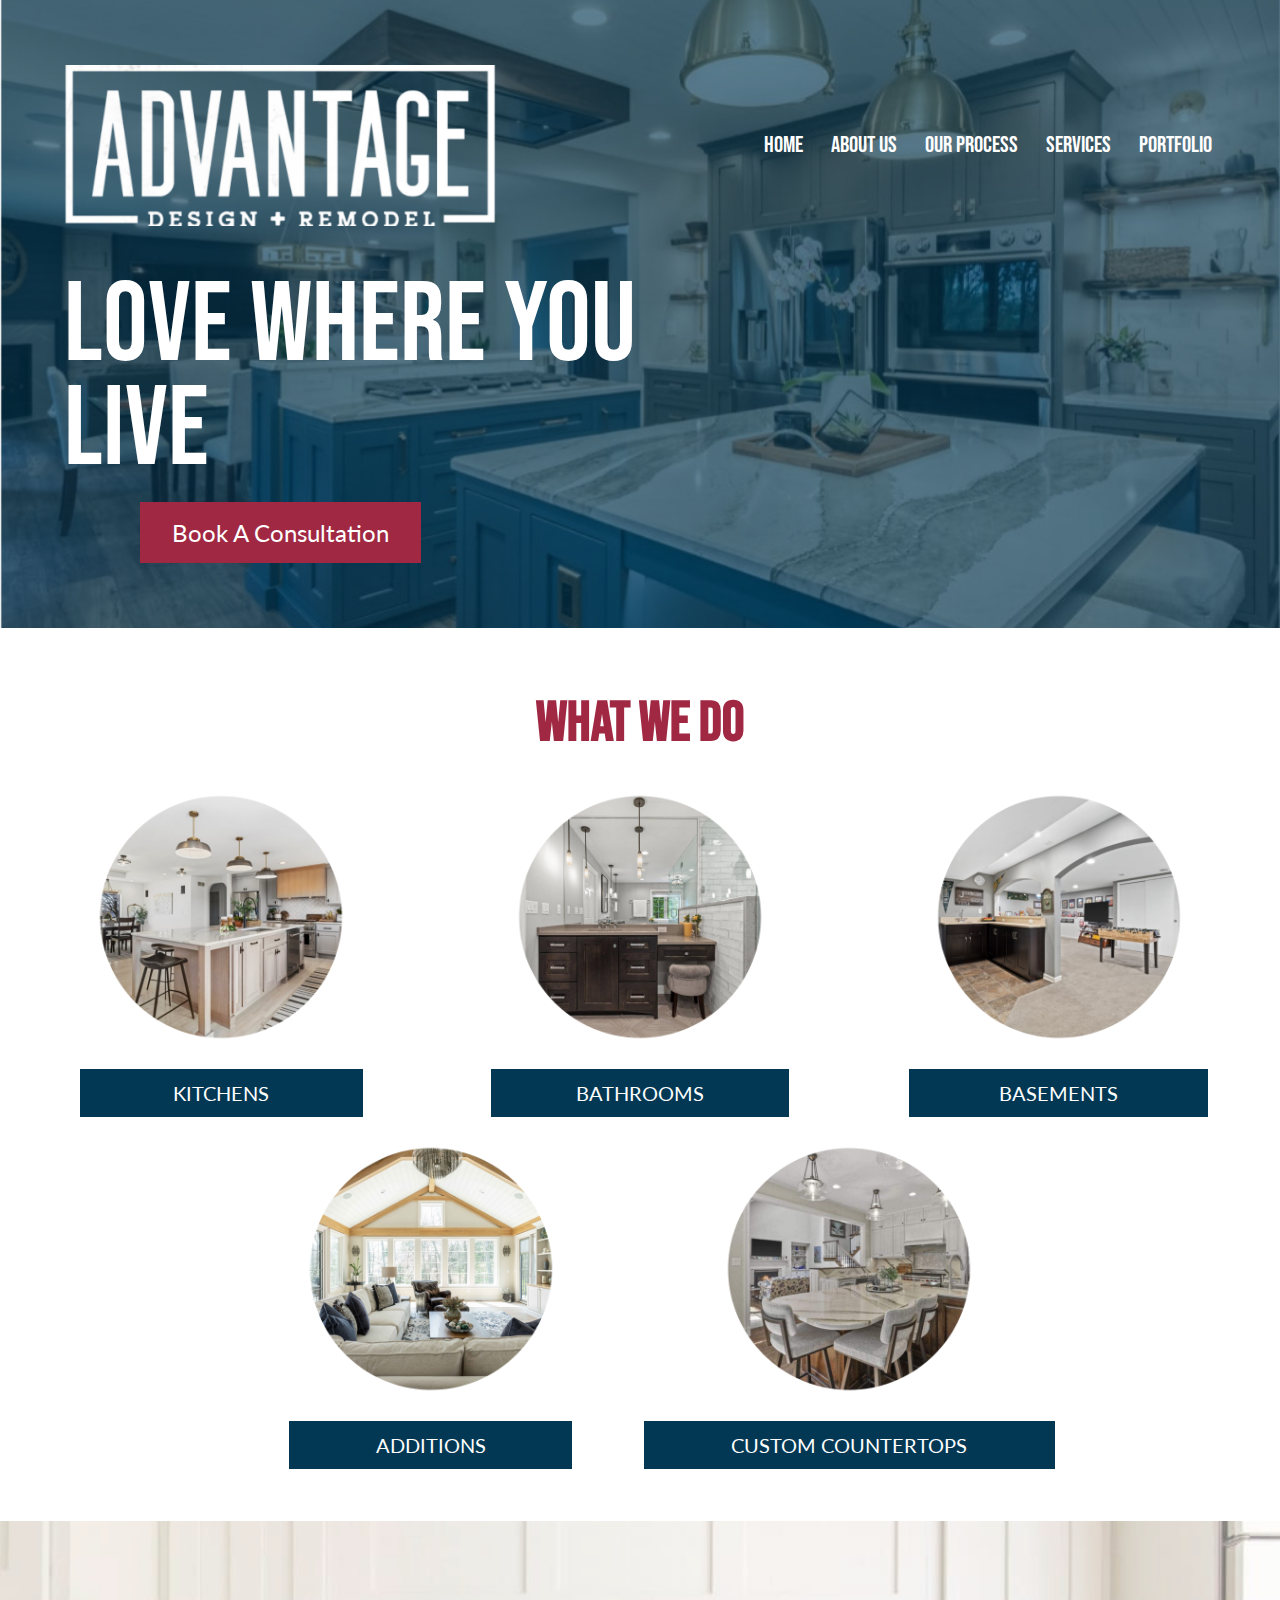
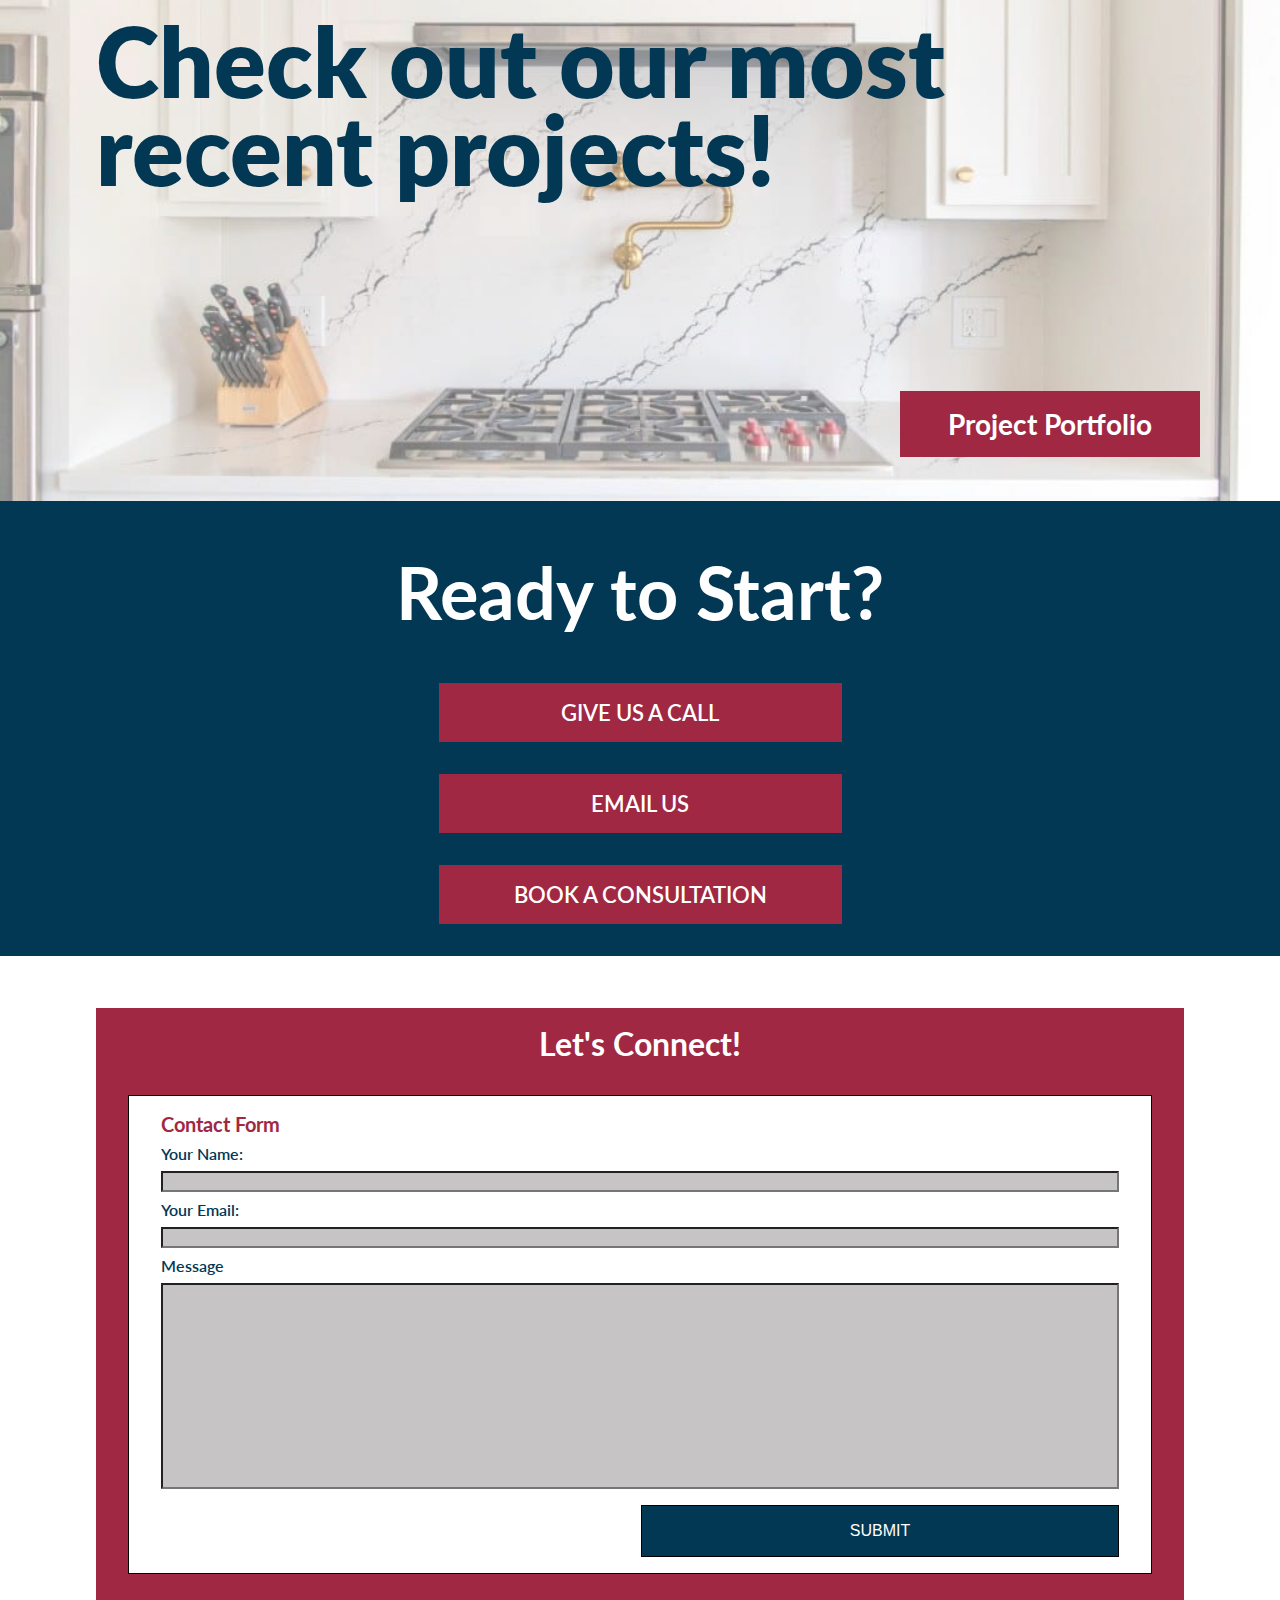
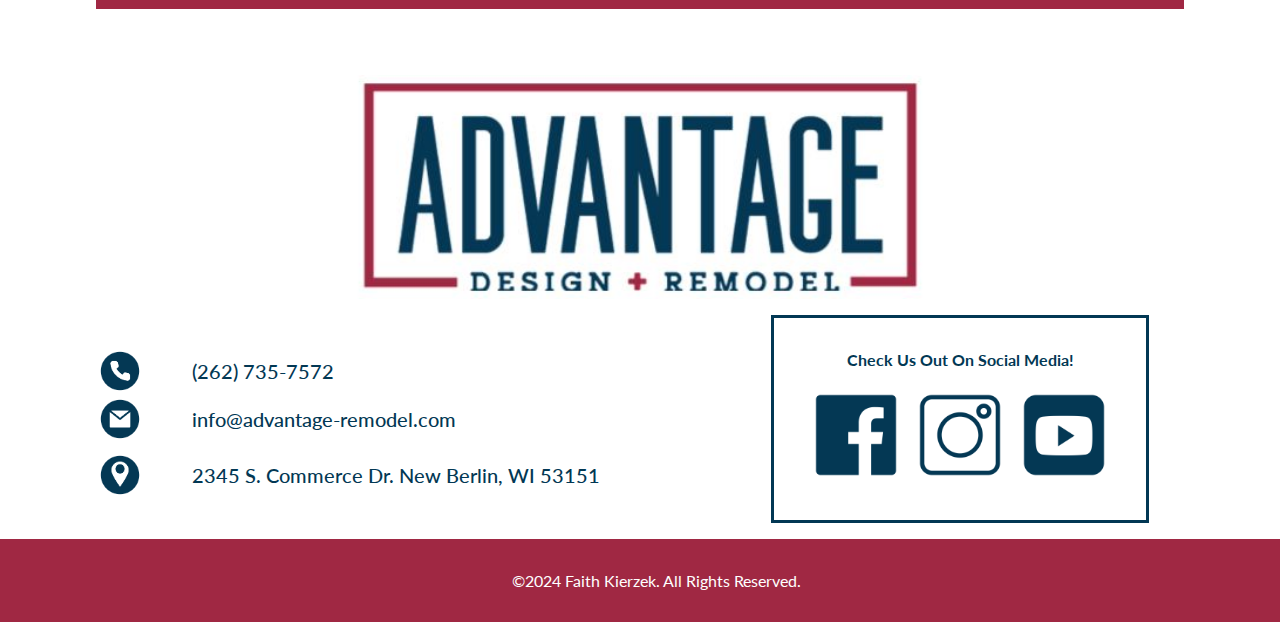
<file: index.html>
<!DOCTYPE html>
<html lang="en">
<head>
    <meta charset="UTF-8">
    <meta name="viewport" content="width=device-width, initial-scale=1.0">
    <title>Advantage Design + Remodel</title>
    <link rel="stylesheet" href="styles.css">
    <link rel="apple-touch-icon" sizes="180x180" href="Images/apple-touch-icon.png">
    <link rel="icon" type="image/png" sizes="32x32" href="Images/favicon-32x32.png">
    <link rel="icon" type="image/png" sizes="16x16" href="Images/favicon-16x16.png">
    <link rel="manifest" href="Images/site.webmanifest">
    <link rel="mask-icon" href="Images/safari-pinned-tab.svg" color="#5bbad5">
    <link rel="shortcut icon" href="Images/favicon.ico">
    <meta name="msapplication-TileColor" content="#da532c">
    <meta name="msapplication-config" content="Images/browserconfig.xml">
    <meta name="theme-color" content="#ffffff">
    <link rel="preconnect" href="https://fonts.googleapis.com">
    <link rel="preconnect" href="https://fonts.gstatic.com" crossorigin>
    <link href="https://fonts.googleapis.com/css2?family=Bebas+Neue&display=swap" rel="stylesheet">
    <link href="https://fonts.googleapis.com/css2?family=Bebas+Neue&family=Lato:ital,wght@0,100;0,300;0,400;0,700;0,900;1,100;1,300;1,400;1,700;1,900&display=swap" rel="stylesheet">
</head>
<body>
    <header class="home-header">
        <img src="Images/adr-logo-one-color-white.png" alt="Advantage Design + Remodel all white logo" class="white-logo">
        <nav class="header-nav">
            <a href="index.html" class="current-page">Home</a>
            <a href="about-us.html">About Us</a>
            <a href="our-process.html">Our Process</a>
            <a href="services.html">Services</a>
            <a href="portfolio.html">Portfolio</a>
        </nav>
        <img src="Images/home-photo.jpg" alt="Advantage remodeled kitchen" class="header-image">
        <h1>LOVE WHERE YOU LIVE</h1>
        <a href="#form" class="form">Book A Consultation</a>
    </header>
    <main>
        <div class="wwd">
            <h2 class="wwd-title">WHAT WE DO</h2>
            <img src="Images/kitchens-wwd.png" alt="Advantage remodeled modern kitchen" class="wwd-kitchen-img">
            <a href="services.html#kitchens" class="wwd-kitchen-a">KITCHENS</a>
            <img src="Images/bathrooms-wwd.png" alt="Advantage remodeled modern bathroom" class="wwd-bathroom-img">
            <a href="services.html#bathrooms" class="wwd-bathroom-a">BATHROOMS</a>
            <img src="Images/basements-wwd.png" alt="Advantage remodeled basement" class="wwd-basement-img">
            <a href="services.html#basements" class="wwd-basement-a">BASEMENTS</a>
            <img src="Images/additions-wwd.png" alt="Advantage remodel addition living room" class="wwd-addition-img">
            <a href="services.html#additions" class="wwd-addition-a">ADDITIONS</a>
            <img src="Images/custom-countertops-wwd.png" alt="Advantage custom countertops in kitchen remodel" class="wwd-custom-img">
            <a href="services.html#custom-countertops" class="wwd-custom-a">CUSTOM COUNTERTOPS</a>
        </div>
        <br>
        <br>
        <div class="check-out">
            <h2>Check out our most recent projects!</h2>
            <a href="portfolio.html">Project Portfolio</a>
        </div>
        <div class="ready-to-start">
            <h2>Ready to Start?</h2>
            <a href="+12627357572">GIVE US A CALL</a>
            <a href="mailto:info@advantage-remodel.com">EMAIL US</a>
            <a href="#form">BOOK A CONSULTATION</a>
        </div>
        <br>
        <br>
        <div class="lets-connect" id="form">
            <h3>Let's Connect!</h3>
            <form action="/submit-form" method="post">
                <h4>Contact Form</h4>
                <label for="name">Your Name:</label>
                <input type="text" id="name">
                <label for="email">Your Email:</label>
                <input type="text" id="email">
                <label for="message">Message</label>
                <input type="text" id="message">
                <input type="submit" value="Submit">
            </form>
            <br>
        </div>
        <br>
    </main>
    <footer>
        <img src="Images/adr-logo-full-color.jpg" alt="Advantage Design + Remodel full color logo" class="footer-logo">
        <br>
        <div class="socials">
            <p>Check Us Out On Social Media!</p>
            <img src="Images/facebook-icon.png" alt="Blue Facebook icon">
            <img src="Images/instagram-icon.png" alt="Blue Instagram icon">
            <img src="Images/youtube-icon.png" alt="Blue YouTube icon">
        </div>
        <div class="contact-info">
            <img src="Images/phone-icon.png" alt="Blue Phone icon">
            <a href="+12627357572">(262) 735-7572</a>
            <img src="Images/email-icon.png" alt="Blue email icon">
            <a href="mailto:info@advantage-remodel.com">info@advantage-remodel.com</a>
            <img src="Images/location-icon.png" alt="Blue location icon">
            <p>2345 S. Commerce Dr. New Berlin, WI 53151</p>
        </div>
        <br>
        <div class="copyright">
            <p>&copy;2024 Faith Kierzek. All Rights Reserved.</p>
        </div>
    </footer>
</body>
</html>
</file>
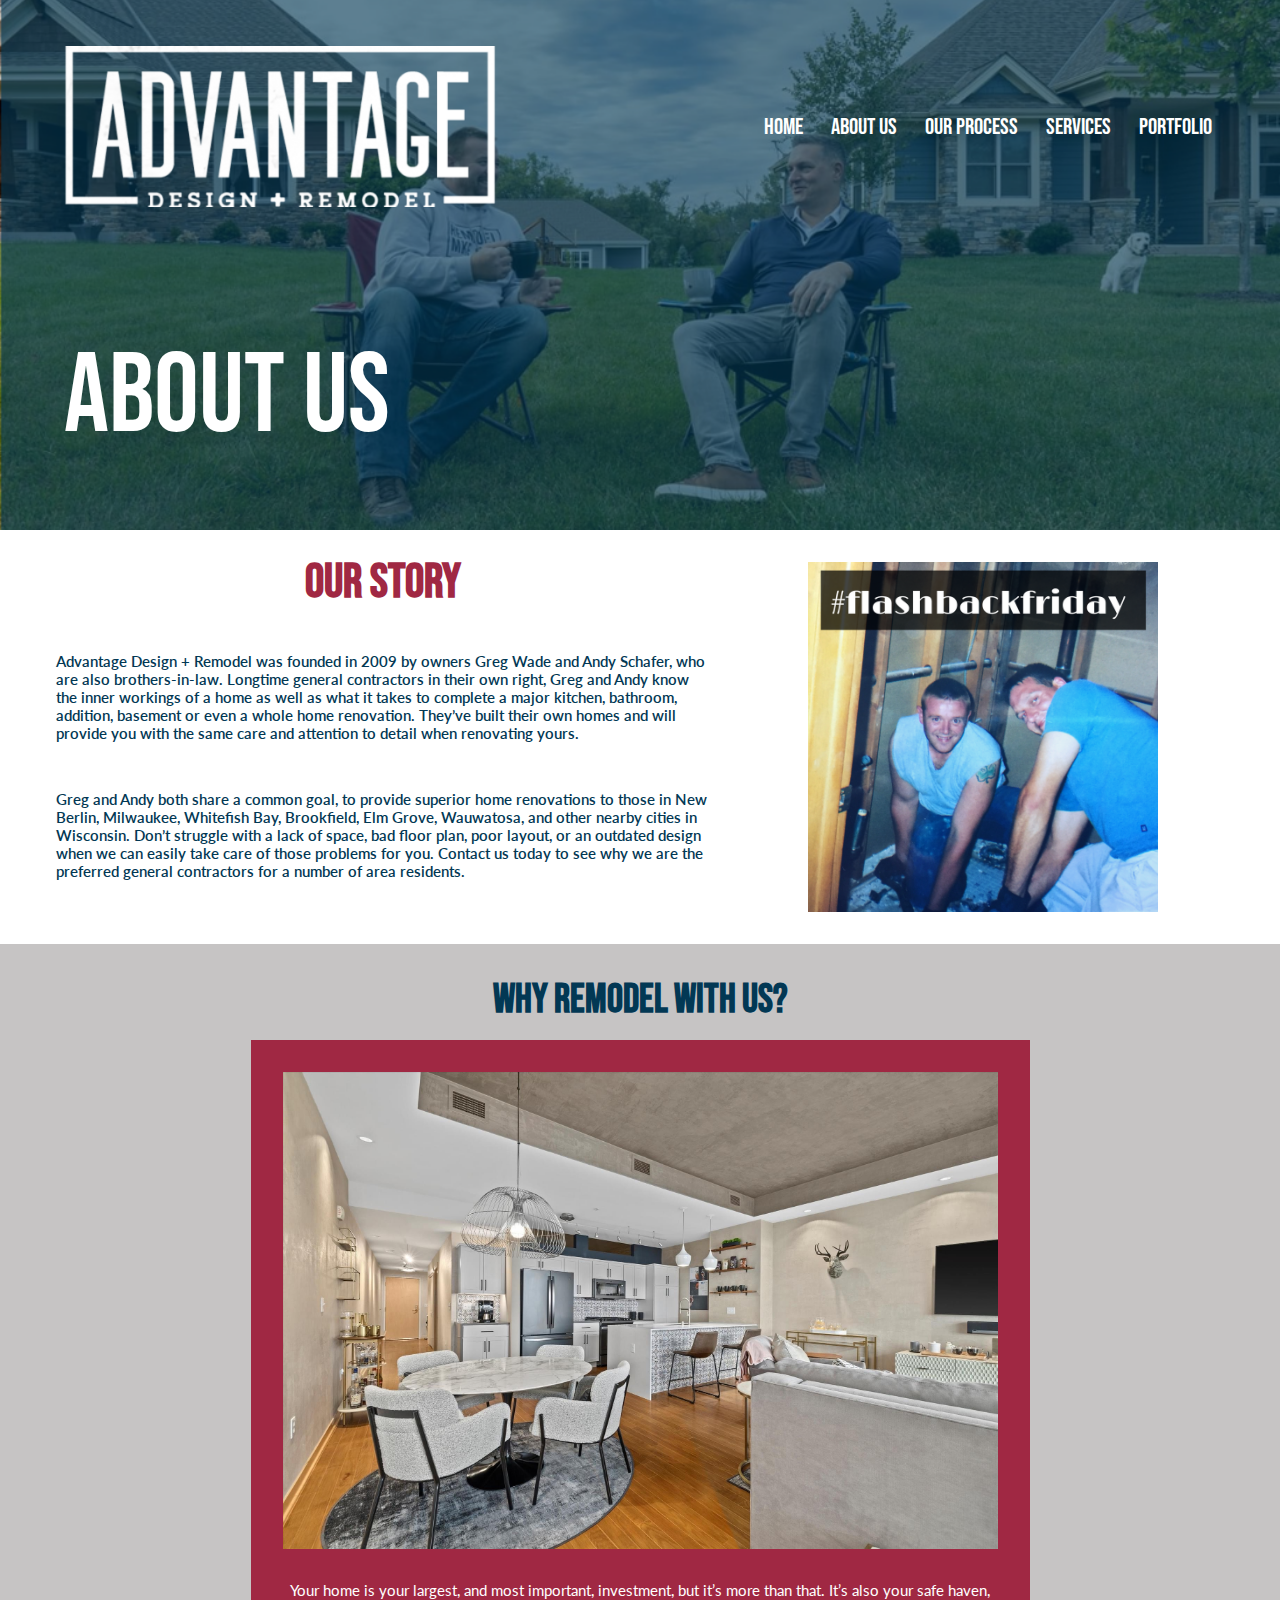
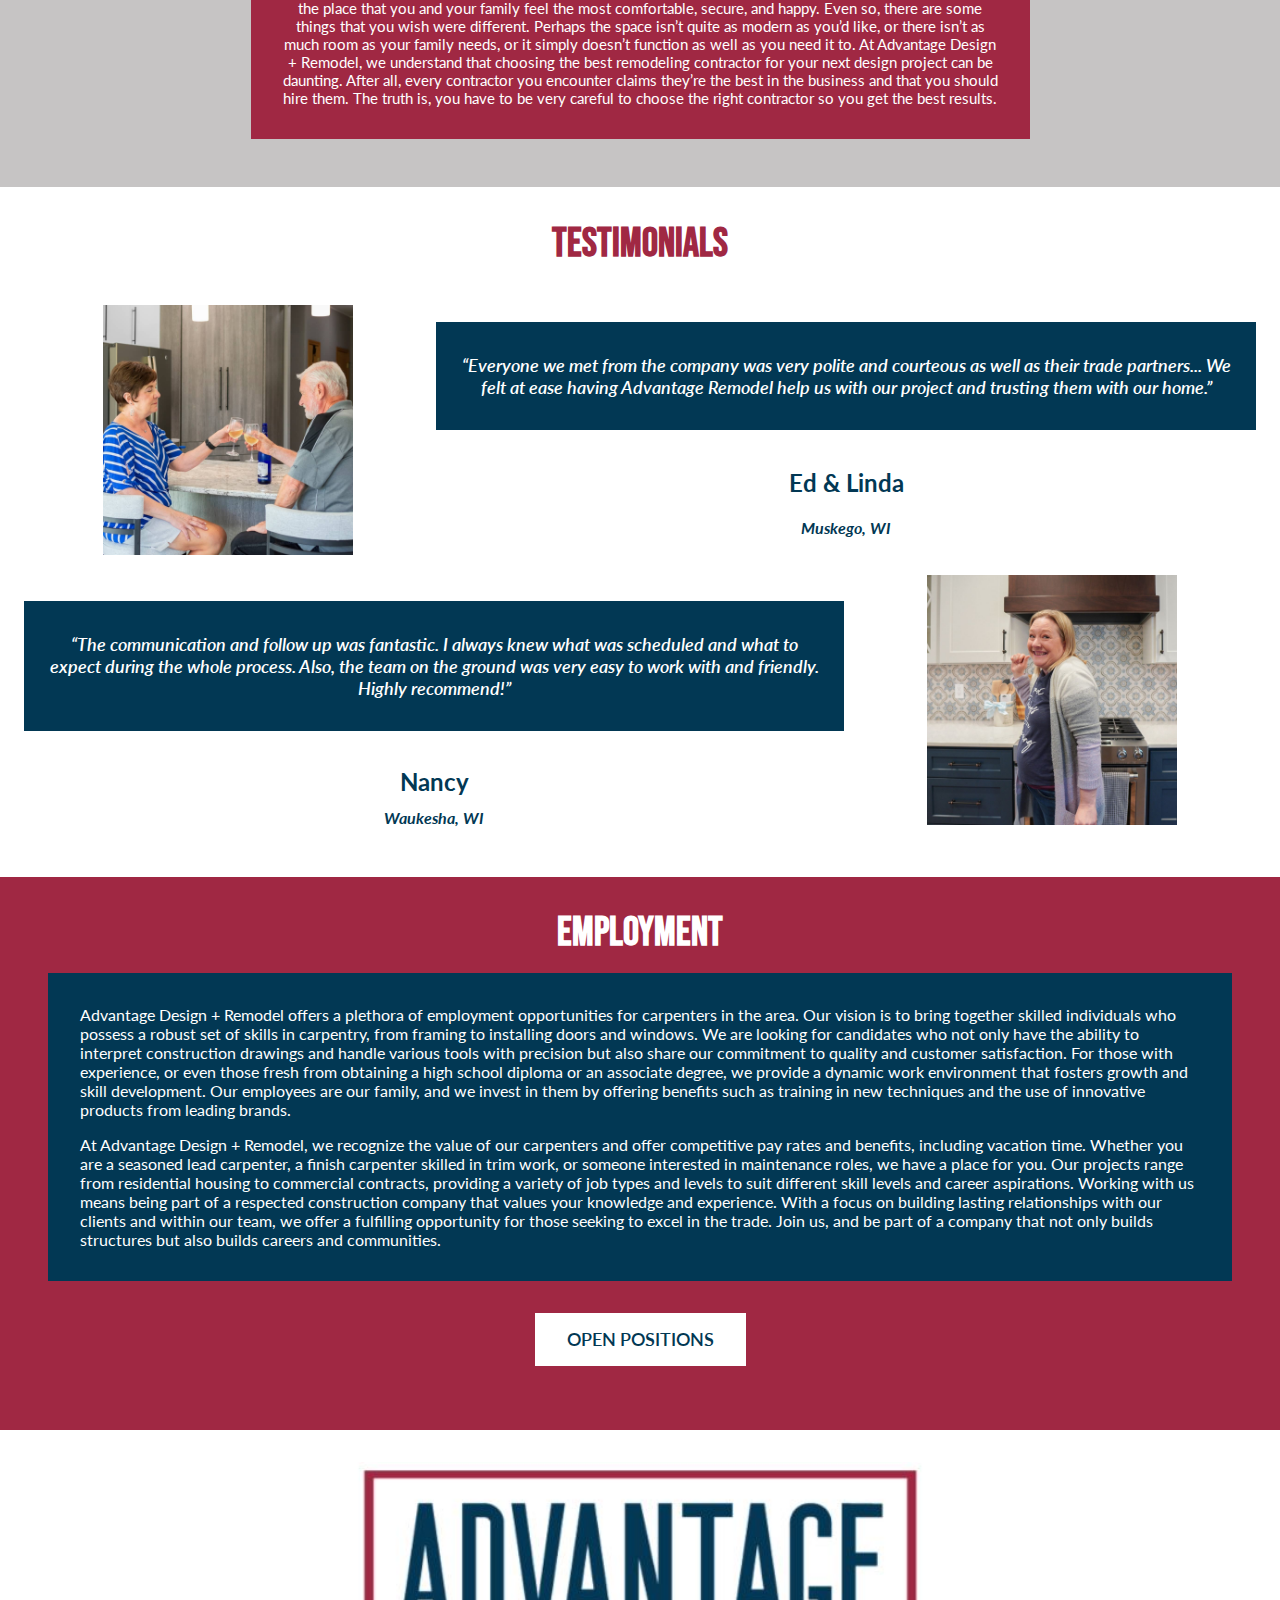
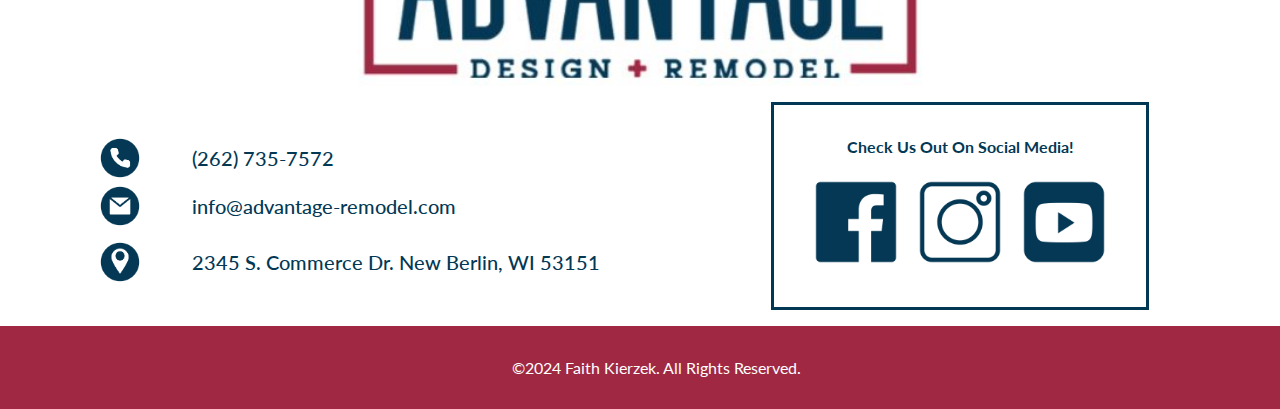
<file: about-us.html>
<!DOCTYPE html>
<html lang="en">
<head>
    <meta charset="UTF-8">
    <meta name="viewport" content="width=device-width, initial-scale=1.0">
    <title>Advantage Design + Remodel</title>
    <link rel="stylesheet" href="styles.css">
    <link rel="apple-touch-icon" sizes="180x180" href="Images/apple-touch-icon.png">
    <link rel="icon" type="image/png" sizes="32x32" href="Images/favicon-32x32.png">
    <link rel="icon" type="image/png" sizes="16x16" href="Images/favicon-16x16.png">
    <link rel="manifest" href="Images/site.webmanifest">
    <link rel="mask-icon" href="Images/safari-pinned-tab.svg" color="#5bbad5">
    <link rel="shortcut icon" href="Images/favicon.ico">
    <meta name="msapplication-TileColor" content="#da532c">
    <meta name="msapplication-config" content="Images/browserconfig.xml">
    <meta name="theme-color" content="#ffffff">
    <link rel="preconnect" href="https://fonts.googleapis.com">
    <link rel="preconnect" href="https://fonts.gstatic.com" crossorigin>
    <link href="https://fonts.googleapis.com/css2?family=Bebas+Neue&display=swap" rel="stylesheet">
    <link href="https://fonts.googleapis.com/css2?family=Bebas+Neue&family=Lato:ital,wght@0,100;0,300;0,400;0,700;0,900;1,100;1,300;1,400;1,700;1,900&display=swap" rel="stylesheet">
</head>
<body>
    <header class="about-us-header">
        <img src="Images/adr-logo-one-color-white.png" alt="Advantage Design + Remodel all white logo" class="white-logo">
        <nav class="header-nav">
            <a href="index.html">Home</a>
            <a href="about-us.html" class="current-page">About Us</a>
            <a href="our-process.html">Our Process</a>
            <a href="services.html">Services</a>
            <a href="portfolio.html">Portfolio</a>
        </nav>
        <h1>ABOUT US</h1>
        <img src="Images/neighbors.jpg" alt="Advantage Design + Remodel owners Andy & Greg sitting together in lawn chairs" class="header-image">
    </header>
    <main>
        <div class="story">
            <h2>OUR STORY</h2>
            <p>Advantage Design + Remodel was founded in 2009 by 
                owners Greg Wade and Andy Schafer, who are also 
                brothers-in-law. Longtime general contractors in their 
                own right, Greg and Andy know the inner workings of 
                a home as well as what it takes to complete a major 
                kitchen, bathroom, addition, basement or even a 
                whole home renovation. They’ve built their own 
                homes and will provide you with the same care and 
                attention to detail when renovating yours.</p>
                <img src="Images/throwback.png" alt="Throwback photo of owners Andy and Greg doing construction work">
                <p>Greg and Andy both share a common goal, to 
                    provide superior home renovations to those in New 
                    Berlin, Milwaukee, Whitefish Bay, Brookfield, Elm 
                    Grove, Wauwatosa, and other nearby cities in 
                    Wisconsin. Don’t struggle with a lack of space, bad 
                    floor plan, poor layout, or an outdated design when 
                    we can easily take care of those problems for you. 
                    Contact us today to see why we are the preferred 
                    general contractors for a number of area residents.</p>
        </div>
        <div class="why-remodel">
            <h2>WHY REMODEL WITH US?</h2>
            <img src="Images/why-remodel-photo.jpg" alt="Advantage remodeled condo kitchen and living room">
            <P>Your home is your largest, and most 
                important, investment, but it’s more 
                than that. It’s also your safe haven, the 
                place that you and your family feel the 
                most comfortable, secure, and happy. 
                Even so, there are some things that 
                you wish were different. Perhaps the 
                space isn’t quite as modern as you’d 
                like, or there isn’t as much room as 
                your family needs, or it simply doesn’t 
                function as well as you need it to. At 
                Advantage Design + Remodel, we 
                understand that choosing the best 
                remodeling contractor for your next 
                design project can be daunting. After 
                all, every contractor you encounter 
                claims they’re the best in the business 
                and that you should hire them. The 
                truth is, you have to be very careful to 
                choose the right contractor so you get 
                the best results.</P>
        </div>
        <div class="testimonials">
            <h2 class="testimonial-title">TESTIMONIALS</h2>
            <img src="Images/ed-linda.jpg" alt="Ed & Linda celebrating in newly remodeled kitchen" class="ed-linda-photo">
            <h3 class="ed-linda">Ed & Linda</h3>
            <h4 class="muskego">Muskego, WI</h4>
            <p class="testimonial-ed-linda">“Everyone we met from the 
                company was very polite and 
                courteous as well as their 
                trade partners... We felt at 
                ease having Advantage 
                Remodel help us with our 
                project and trusting them 
                with our home.”</p>
            <img src="Images/Nancy.jpg" alt="Nancy excited in newly remodeled kitchen" class="nancy-photo">
            <h3 class="nancy">Nancy</h3>
            <h4 class="waukesha">Waukesha, WI</h4>
            <p class="testimonial-nancy">“The communication and 
                follow up was fantastic. I 
                always knew what was 
                scheduled and what to 
                expect during the whole 
                process. Also, the team on 
                the ground was very easy to 
                work with and friendly. 
                Highly recommend!”</p>
        </div>
        <br>
        <br>
        <div class="employment">
            <h2>EMPLOYMENT</h2>
            <div class='employment-ps'>
                <p>Advantage Design + Remodel offers a plethora of 
                    employment opportunities for carpenters in the 
                    area. Our vision is to bring together skilled 
                    individuals who possess a robust set of skills in 
                    carpentry, from framing to installing doors and 
                    windows. We are looking for candidates who not 
                    only have the ability to interpret construction 
                    drawings and handle various tools with precision 
                    but also share our commitment to quality and 
                    customer satisfaction. For those with experience, or 
                    even those fresh from obtaining a high school 
                    diploma or an associate degree, we provide a 
                    dynamic work environment that fosters growth and 
                    skill development. Our employees are our family, 
                    and we invest in them by offering benefits such as 
                    training in new techniques and the use of 
                    innovative products from leading brands. </p>
                <p>At Advantage Design + Remodel, we recognize the 
                    value of our carpenters and offer competitive pay 
                    rates and benefits, including vacation time. 
                    Whether you are a seasoned lead carpenter, a finish 
                    carpenter skilled in trim work, or someone 
                    interested in maintenance roles, we have a place for 
                    you. Our projects range from residential housing to 
                    commercial contracts, providing a variety of job 
                    types and levels to suit different skill levels and 
                    career aspirations. Working with us means being 
                    part of a respected construction company that 
                    values your knowledge and experience. With a 
                    focus on building lasting relationships with our 
                    clients and within our team, we offer a fulfilling 
                    opportunity for those seeking to excel in the trade. 
                    Join us, and be part of a company that not only 
                    builds structures but also builds careers and 
                    communities.</p>
            </div>
            <a href="https://www.advantage-remodel.com/about/employment-carpenters-new-berlin-wi/">OPEN POSITIONS</a>
        </div>
    </main>
    <footer>
        <br>
        <br>
        <img src="Images/adr-logo-full-color.jpg" alt="Advantage Design + Remodel full color logo" class="footer-logo">
        <br>
        <div class="socials">
            <p>Check Us Out On Social Media!</p>
            <img src="Images/facebook-icon.png" alt="Blue Facebook icon">
            <img src="Images/instagram-icon.png" alt="Blue Instagram icon">
            <img src="Images/youtube-icon.png" alt="Blue YouTube icon">
        </div>
        <div class="contact-info">
            <img src="Images/phone-icon.png" alt="Blue Phone icon">
            <a href="+12627357572">(262) 735-7572</a>
            <img src="Images/email-icon.png" alt="Blue email icon">
            <a href="mailto:info@advantage-remodel.com">info@advantage-remodel.com</a>
            <img src="Images/location-icon.png" alt="Blue location icon">
            <p>2345 S. Commerce Dr. New Berlin, WI 53151</p>
        </div>
        <br>
        <div class="copyright">
            <p>&copy;2024 Faith Kierzek. All Rights Reserved.</p>
        </div>
    </footer>
</body>
</html>
</file>
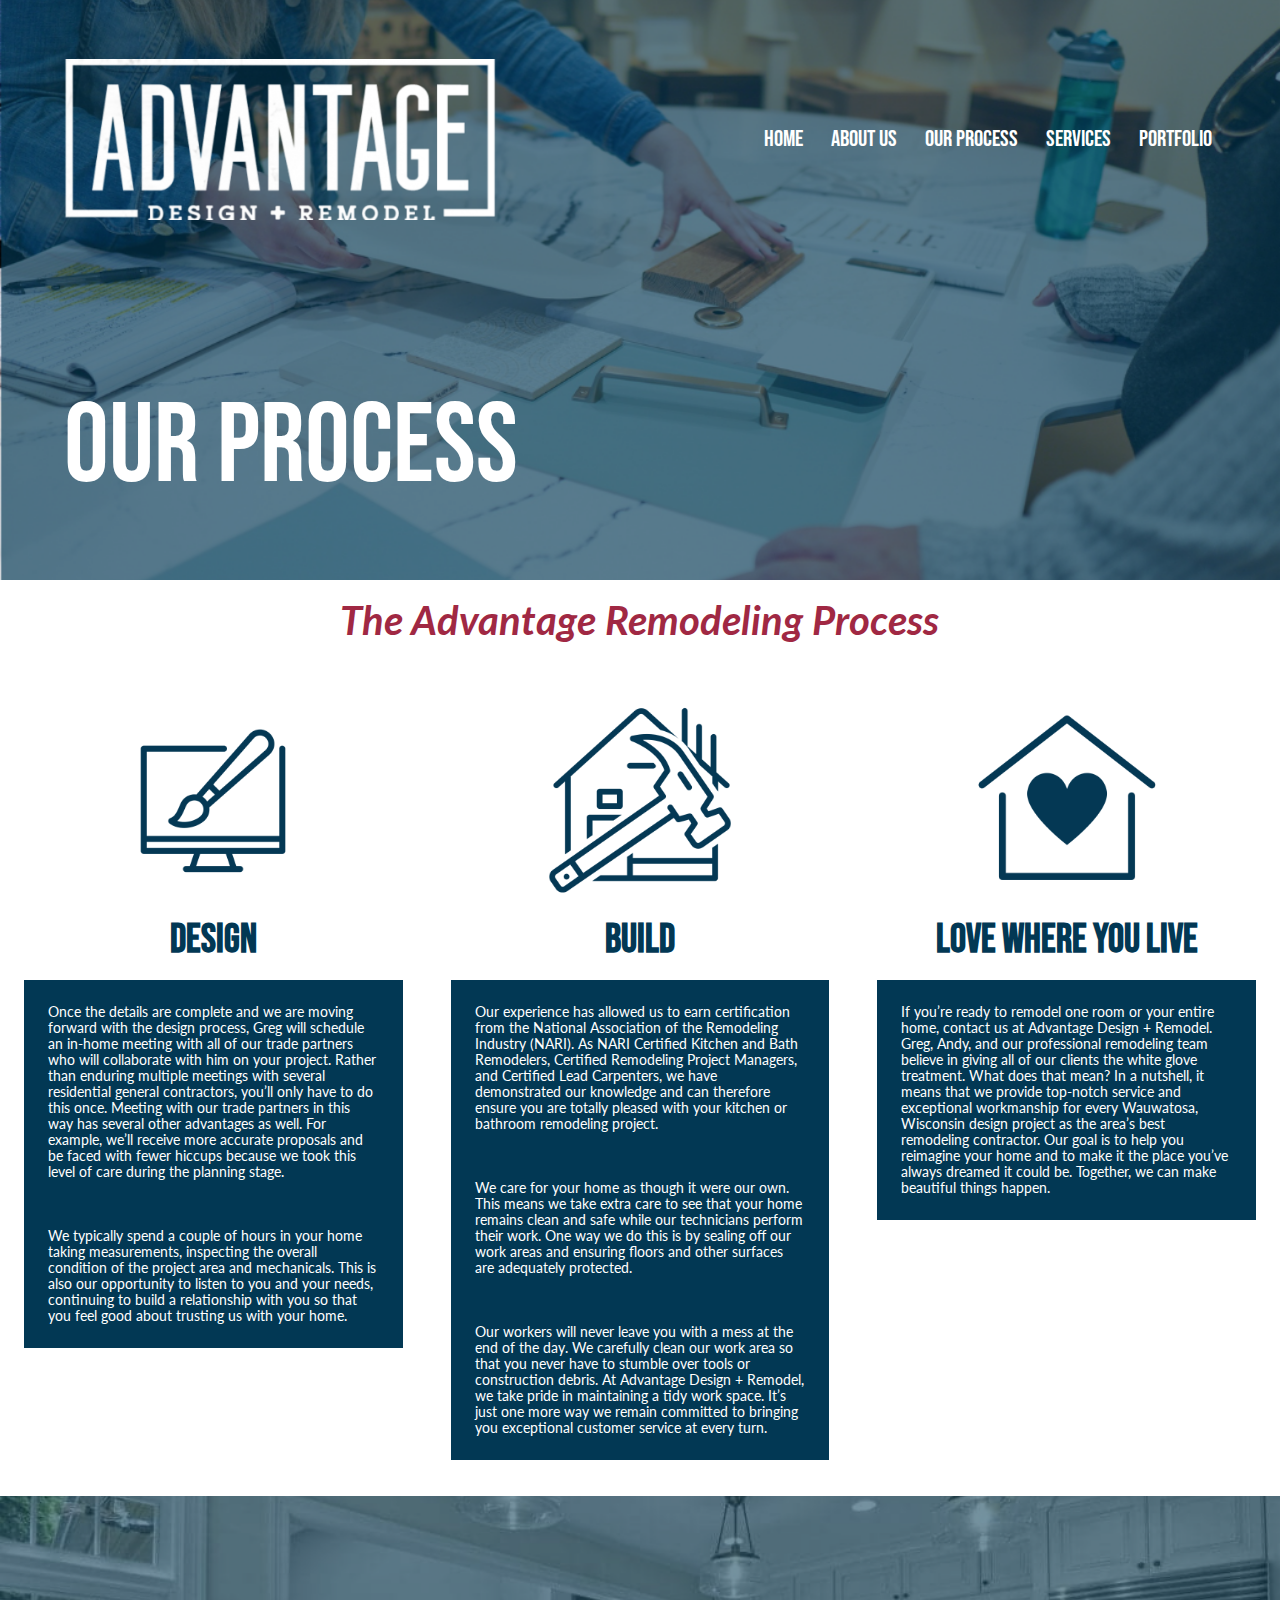
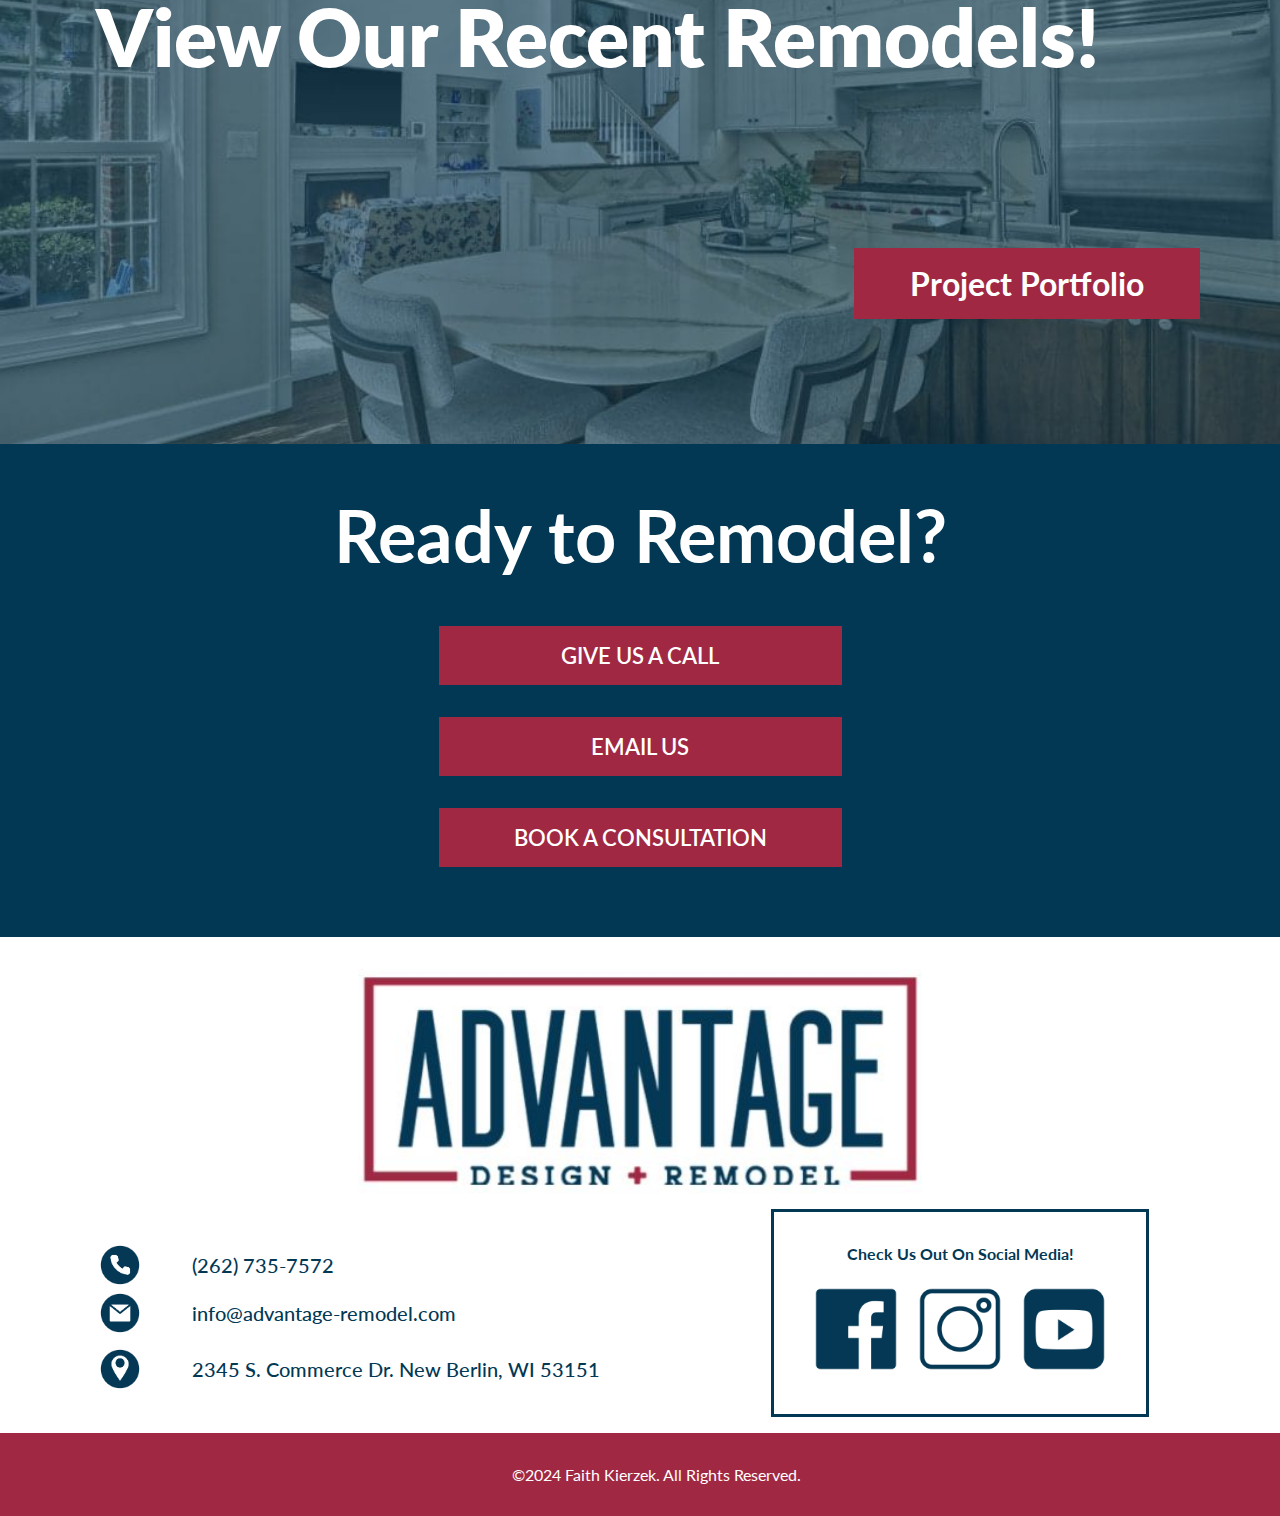
<file: our-process.html>
<!DOCTYPE html>
<html lang="en">
<head>
    <meta charset="UTF-8">
    <meta name="viewport" content="width=device-width, initial-scale=1.0">
    <title>Advantage Design + Remodel</title>
    <link rel="stylesheet" href="styles.css">
    <link rel="apple-touch-icon" sizes="180x180" href="Images/apple-touch-icon.png">
    <link rel="icon" type="image/png" sizes="32x32" href="Images/favicon-32x32.png">
    <link rel="icon" type="image/png" sizes="16x16" href="Images/favicon-16x16.png">
    <link rel="manifest" href="Images/site.webmanifest">
    <link rel="mask-icon" href="Images/safari-pinned-tab.svg" color="#5bbad5">
    <link rel="shortcut icon" href="Images/favicon.ico">
    <meta name="msapplication-TileColor" content="#da532c">
    <meta name="msapplication-config" content="Images/browserconfig.xml">
    <meta name="theme-color" content="#ffffff">
    <link rel="preconnect" href="https://fonts.googleapis.com">
    <link rel="preconnect" href="https://fonts.gstatic.com" crossorigin>
    <link href="https://fonts.googleapis.com/css2?family=Bebas+Neue&display=swap" rel="stylesheet">
    <link href="https://fonts.googleapis.com/css2?family=Bebas+Neue&family=Lato:ital,wght@0,100;0,300;0,400;0,700;0,900;1,100;1,300;1,400;1,700;1,900&display=swap" rel="stylesheet">
</head>
<body>
    <header class="our-process-header">
        <img src="Images/adr-logo-one-color-white.png" alt="Advantage Design + Remodel all white logo" class="white-logo">
        <nav class="header-nav">
            <a href="index.html">Home</a>
            <a href="about-us.html">About Us</a>
            <a href="our-process.html" class="current-page">Our Process</a>
            <a href="services.html">Services</a>
            <a href="portfolio.html">Portfolio</a>
        </nav>
        <h1>OUR PROCESS</h1>
        <img src="Images/our-process.jpg" alt="Advantage designers showing clients samples" class="header-image">   
    </header>
    <main>
        <div class="our-process">
            <h2>OUR PROCESS</h2>
            <h3>The Advantage Remodeling Process</h3>
            <img src="Images/design-icon.png" alt="Design Icon" class="design-icon">
            <h4 class="design-h4">DESIGN</h4>
            <div class="design-p">
                <p>Once the details are complete and we are moving 
                    forward with the design process, Greg will schedule 
                    an in-home meeting with all of our trade partners 
                    who will collaborate with him on your project. Rather 
                    than enduring multiple meetings with several 
                    residential general contractors, you’ll only have to do 
                    this once. Meeting with our trade partners in this way 
                    has several other advantages as well. For example, 
                    we’ll receive more accurate proposals and be faced 
                    with fewer hiccups because we took this level of care 
                    during the planning stage.</p>
                <p>We typically spend a couple of hours in your home 
                    taking measurements, inspecting the overall 
                    condition of the project area and mechanicals. This is 
                    also our opportunity to listen to you and your needs, 
                    continuing to build a relationship with you so that 
                    you feel good about trusting us with your home.</p>
            </div>
                <img src="Images/build-icon.png" alt="Build Icon" class="build-icon">
            <h4 class="build-h4">BUILD</h4>
            <div class="build-p">
                <p>Our experience has allowed us to earn certification 
                from the National Association of the Remodeling 
                Industry (NARI). As NARI Certified Kitchen and Bath 
                Remodelers, Certified Remodeling Project Managers, 
                and Certified Lead Carpenters, we have 
                demonstrated our knowledge and can therefore 
                ensure you are totally pleased with your kitchen or 
                bathroom remodeling project.</p>
                <p>We care for your home as though it were our own. 
                This means we take extra care to see that your home 
                remains clean and safe while our technicians perform 
                their work. One way we do this is by sealing off our 
                work areas and ensuring floors and other surfaces 
                are adequately protected.</p>
                <p>Our workers will never leave you with a mess at the 
                end of the day. We carefully clean our work area so 
                that you never have to stumble over tools or 
                construction debris. At Advantage Design + Remodel, 
                we take pride in maintaining a tidy work space. It’s 
                just one more way we remain committed to bringing 
                you exceptional customer service at every turn.</p>
            </div>
            <img src="Images/lwyl-icon.png" alt="Love Where You Live icon" class="love-icon">
            <h4 class="love-h4">LOVE WHERE YOU LIVE</h4>
            <div class="love-p">
                <p>If you’re ready to remodel one room or your entire 
                home, contact us at Advantage Design + Remodel. 
                Greg, Andy, and our professional remodeling team 
                believe in giving all of our clients the white glove 
                treatment. What does that mean? In a nutshell, it 
                means that we provide top-notch service and 
                exceptional workmanship for every Wauwatosa, 
                Wisconsin design project as the area’s best 
                remodeling contractor. Our goal is to help you 
                reimagine your home and to make it the place you’ve 
                always dreamed it could be. Together, we can make 
                beautiful things happen.</p>
            </div>   
        </div>
        <br>
        <br>
        <div class="view-our">
                <h2>View Our Recent Remodels!</h2>
                <a href="portfolio.html">Project Portfolio</a>
            </div>
            <div class="ready-to-start">
                <h2>Ready to Remodel?</h2>
                <a href="+12627357572">GIVE US A CALL</a>
                <a href="mailto:info@advantage-remodel.com">EMAIL US</a>
                <a href="#form">BOOK A CONSULTATION</a>
                <br>
                <br>
            </div>
    </main>
    <footer>
        <br>
        <br>
        <img src="Images/adr-logo-full-color.jpg" alt="Advantage Design + Remodel full color logo" class="footer-logo">
        <br>
        <div class="socials">
            <p>Check Us Out On Social Media!</p>
            <img src="Images/facebook-icon.png" alt="Blue Facebook icon">
            <img src="Images/instagram-icon.png" alt="Blue Instagram icon">
            <img src="Images/youtube-icon.png" alt="Blue YouTube icon">
        </div>
        <div class="contact-info">
            <img src="Images/phone-icon.png" alt="Blue Phone icon">
            <a href="+12627357572">(262) 735-7572</a>
            <img src="Images/email-icon.png" alt="Blue email icon">
            <a href="mailto:info@advantage-remodel.com">info@advantage-remodel.com</a>
            <img src="Images/location-icon.png" alt="Blue location icon">
            <p>2345 S. Commerce Dr. New Berlin, WI 53151</p>
        </div>
        <br>
        <div class="copyright">
            <p>&copy;2024 Faith Kierzek. All Rights Reserved.</p>
        </div>
    </footer>
</body>
</html>
</file>
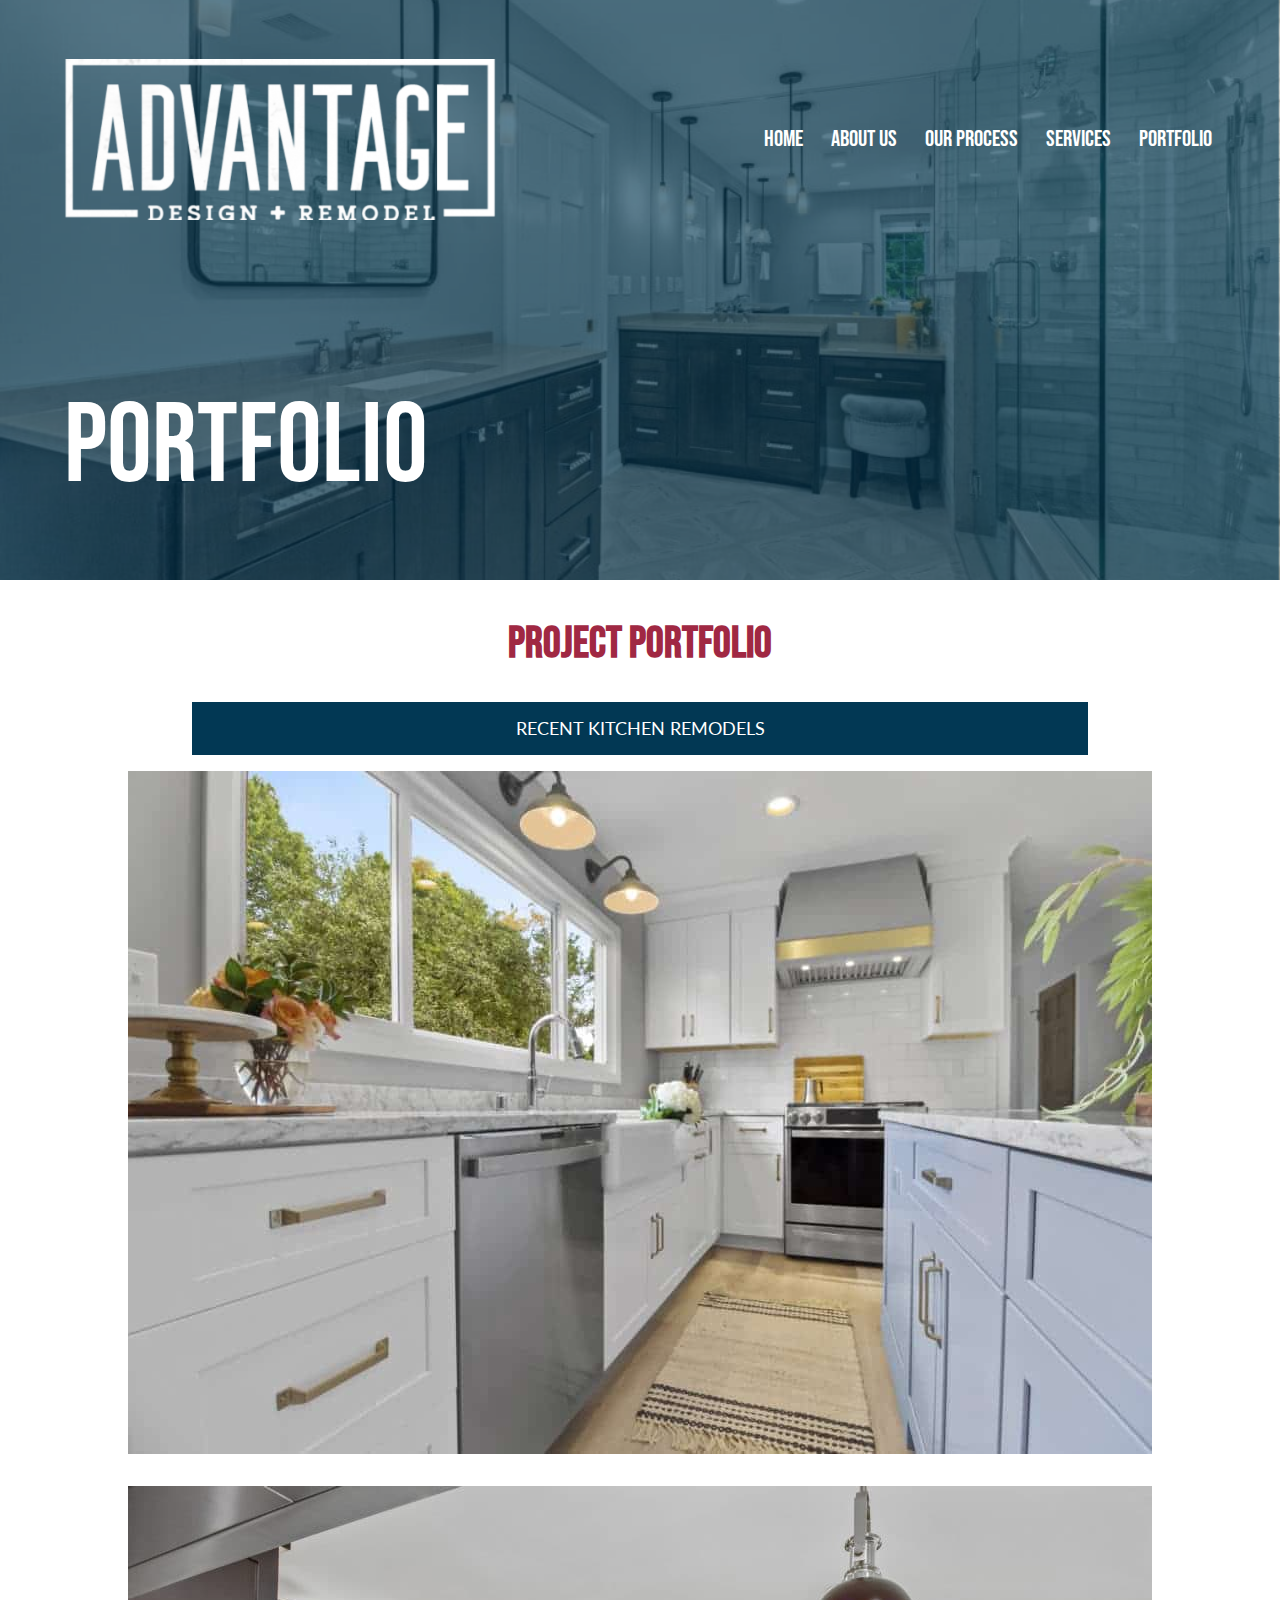
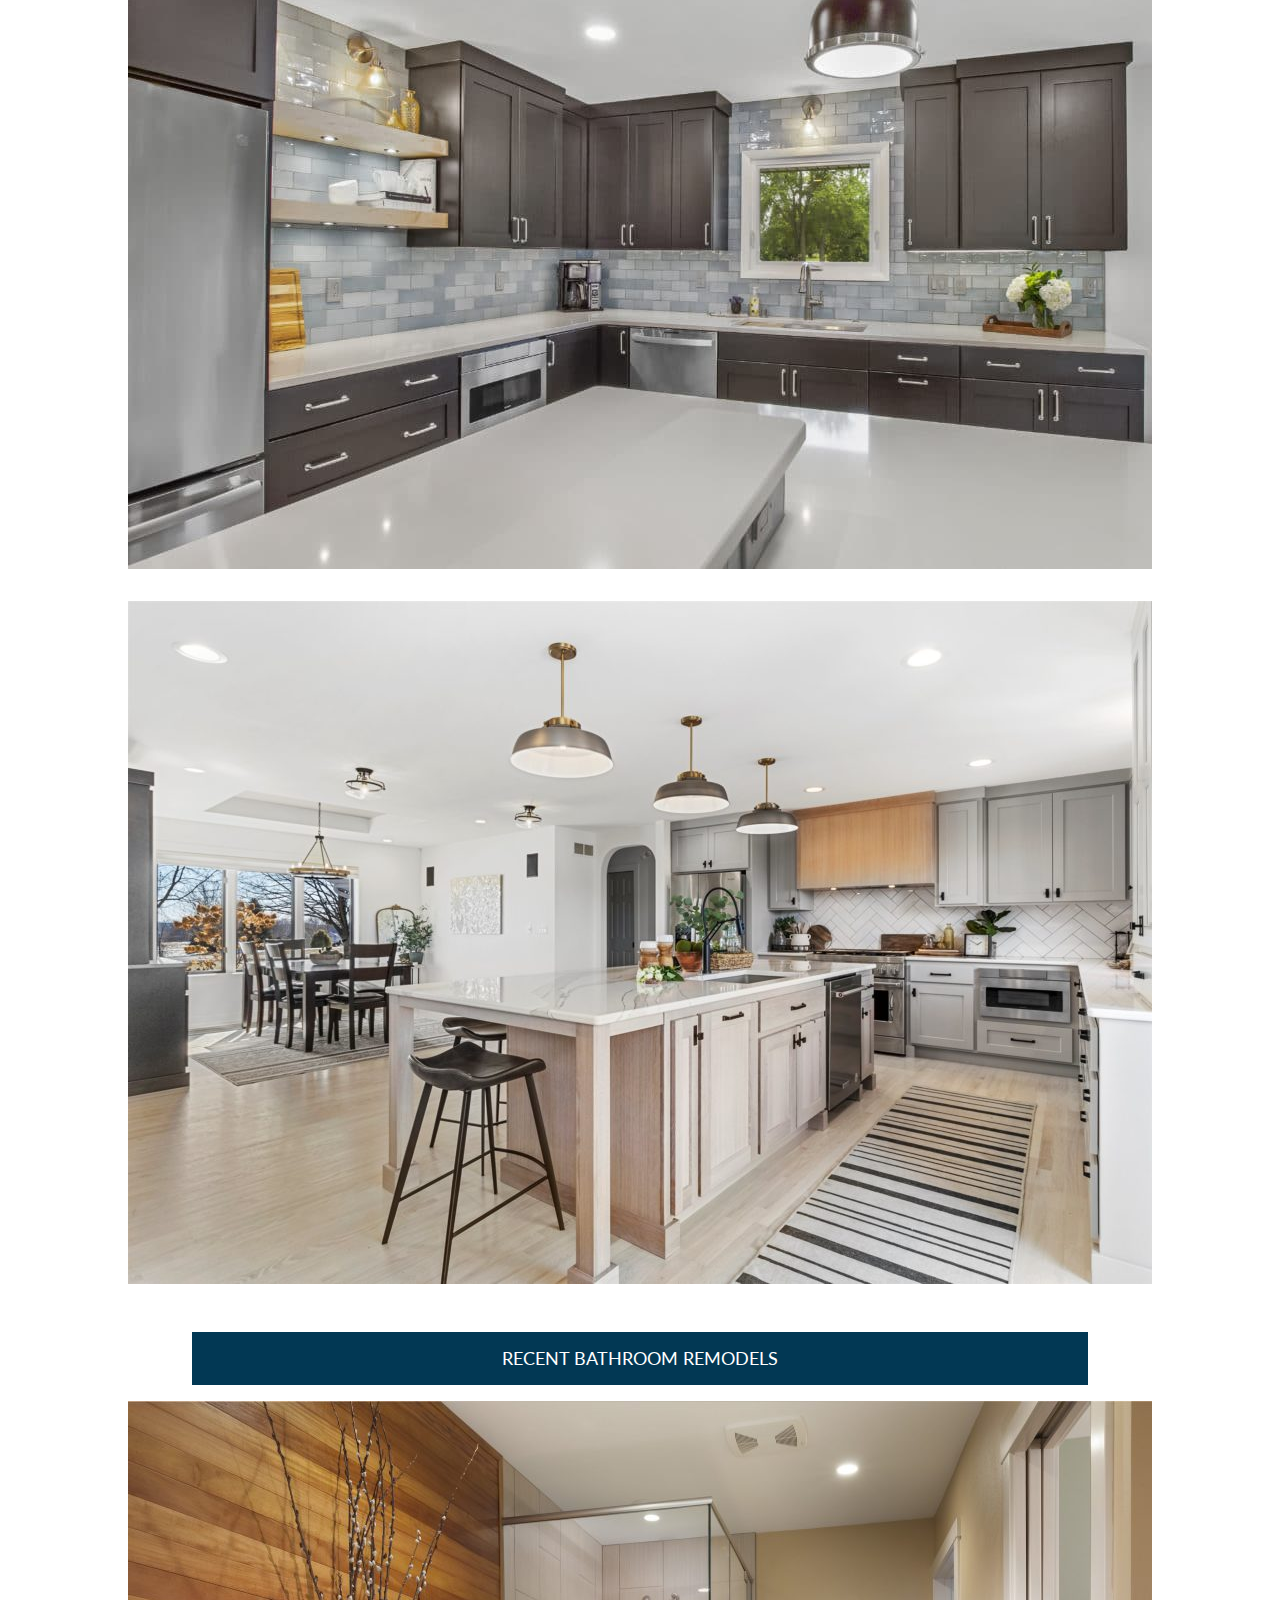
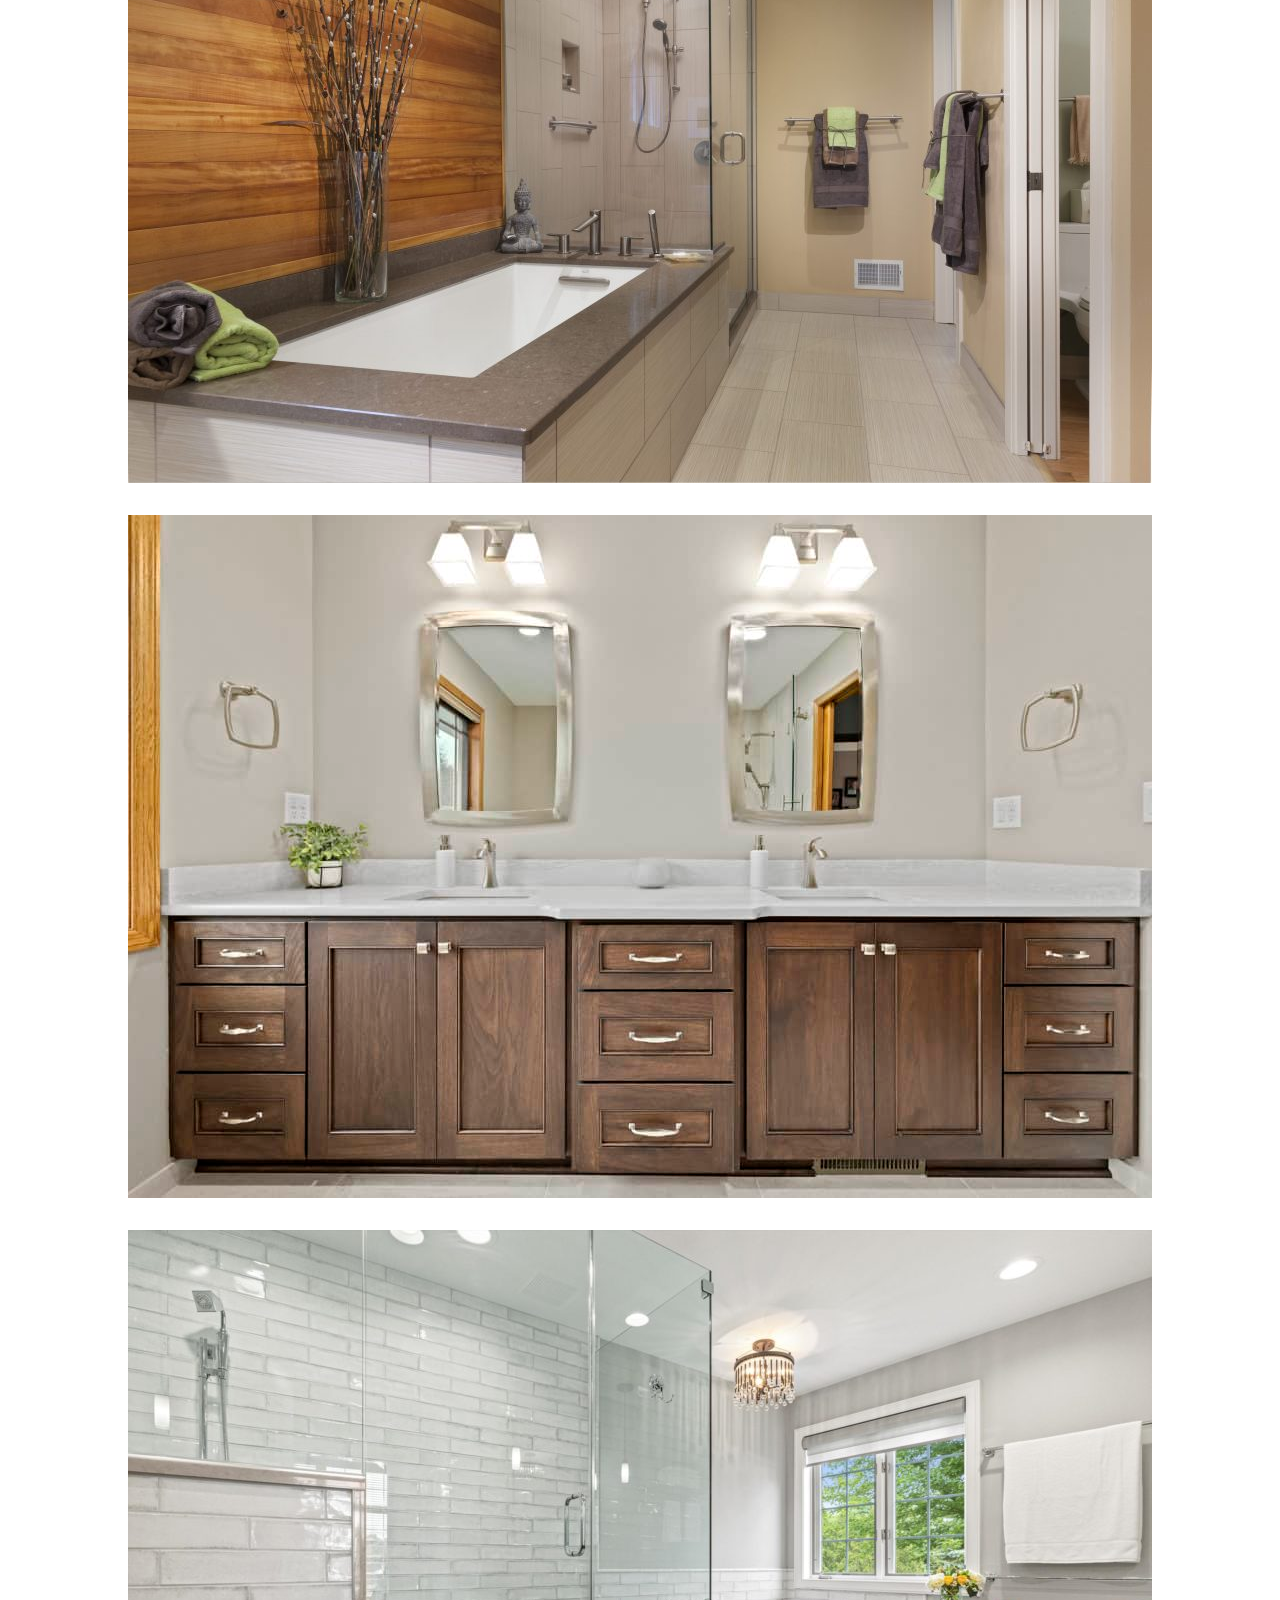
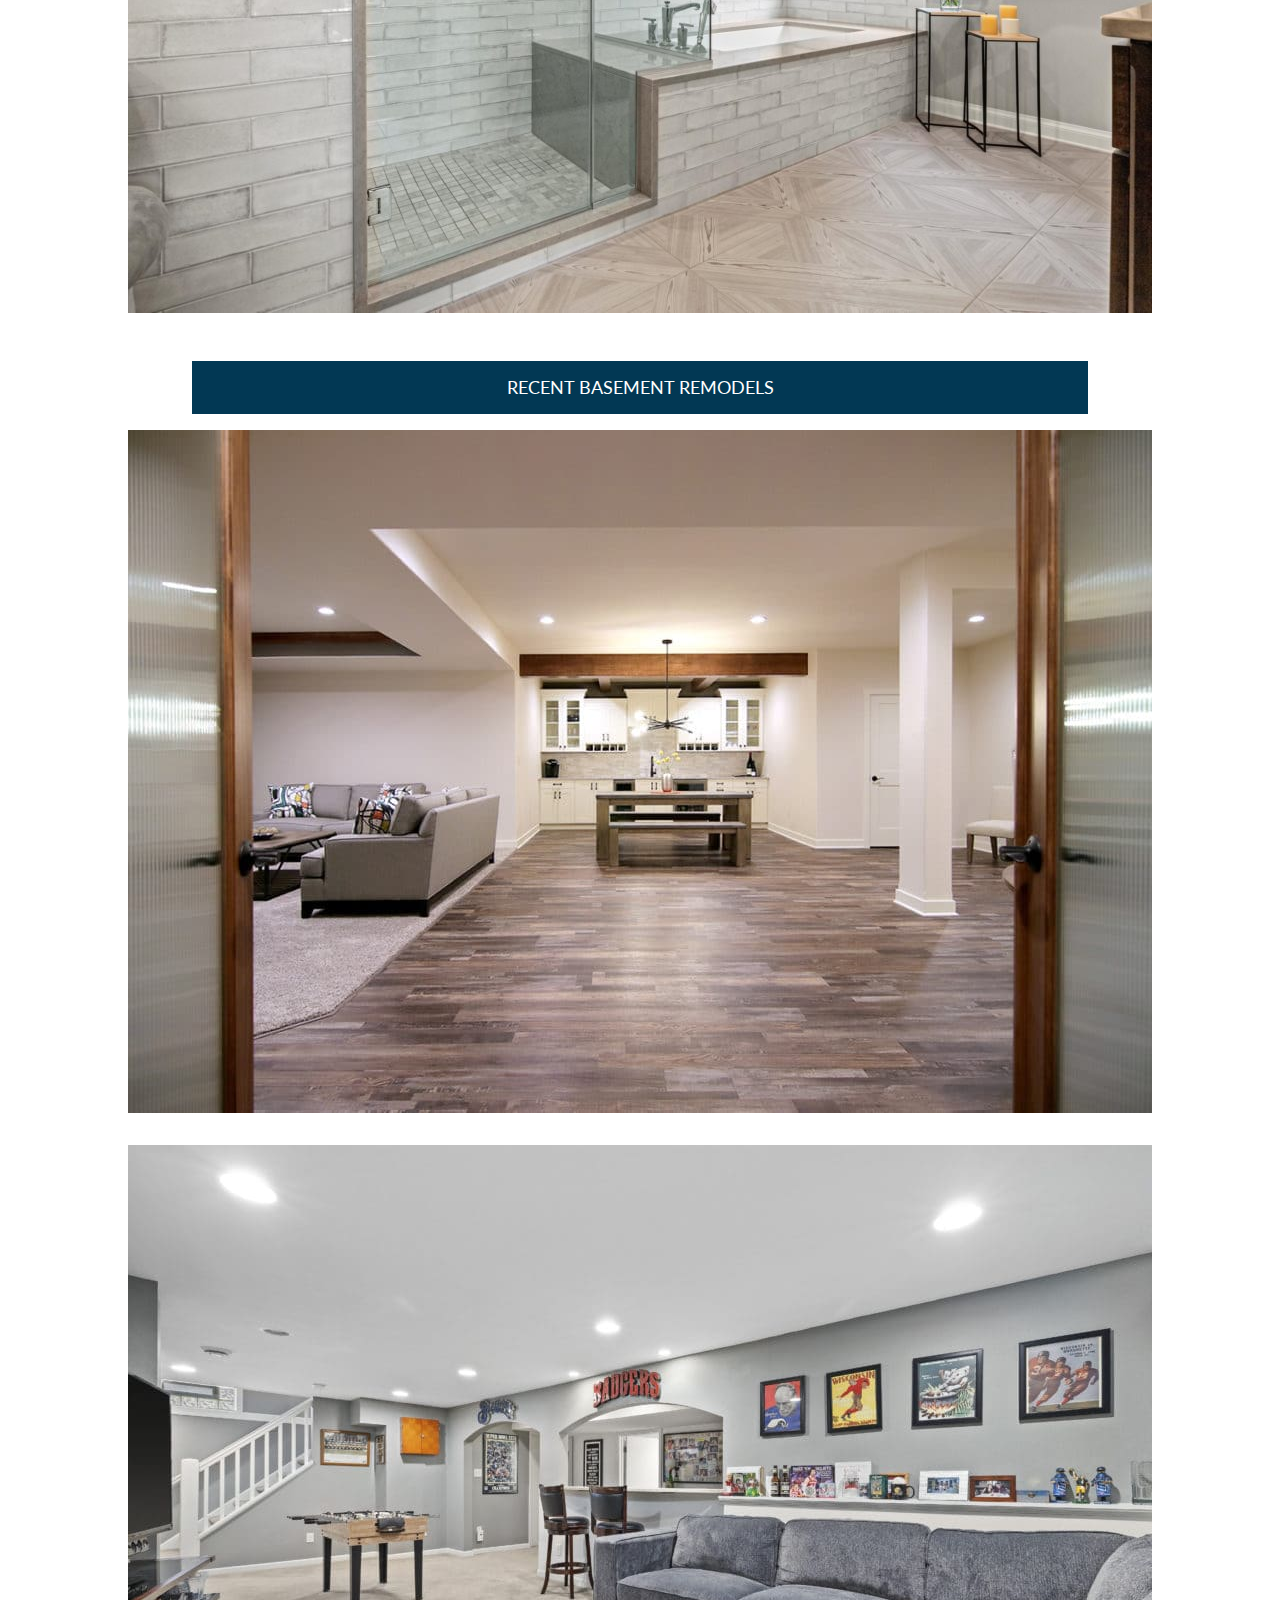
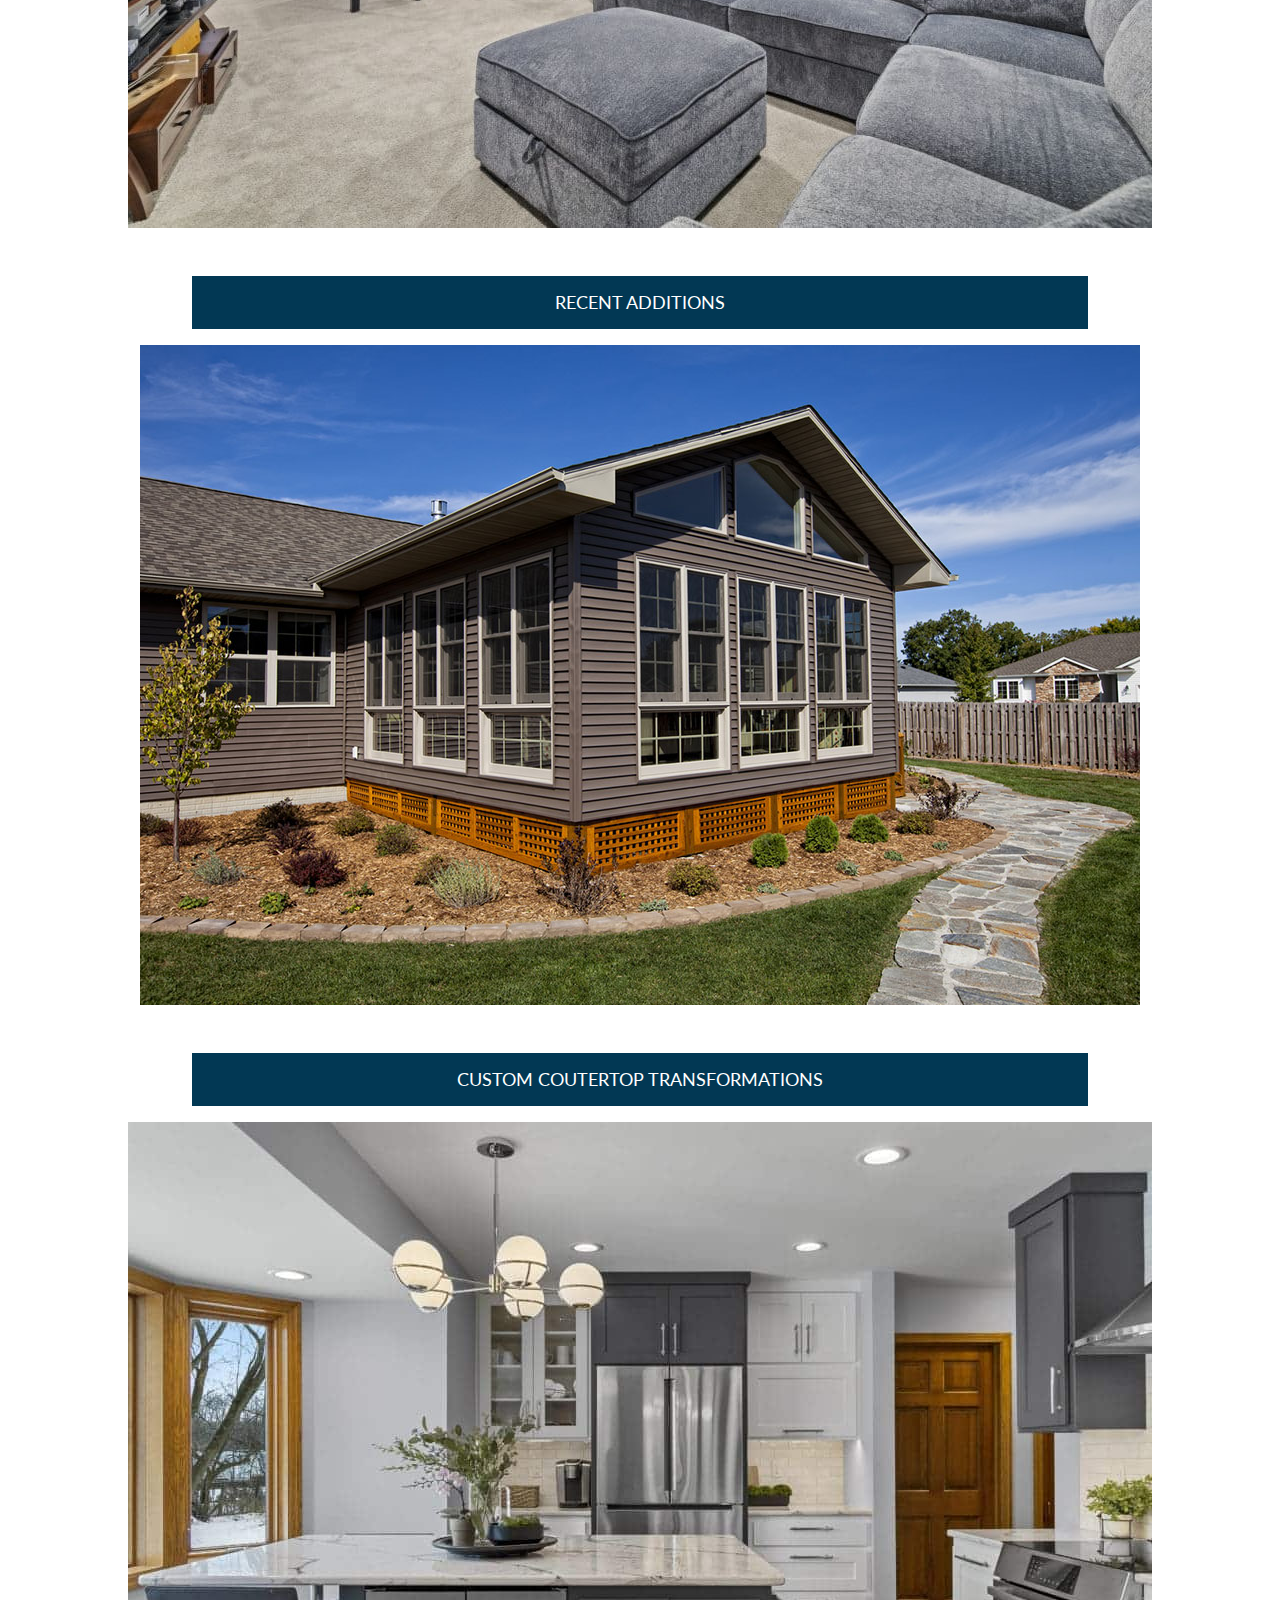
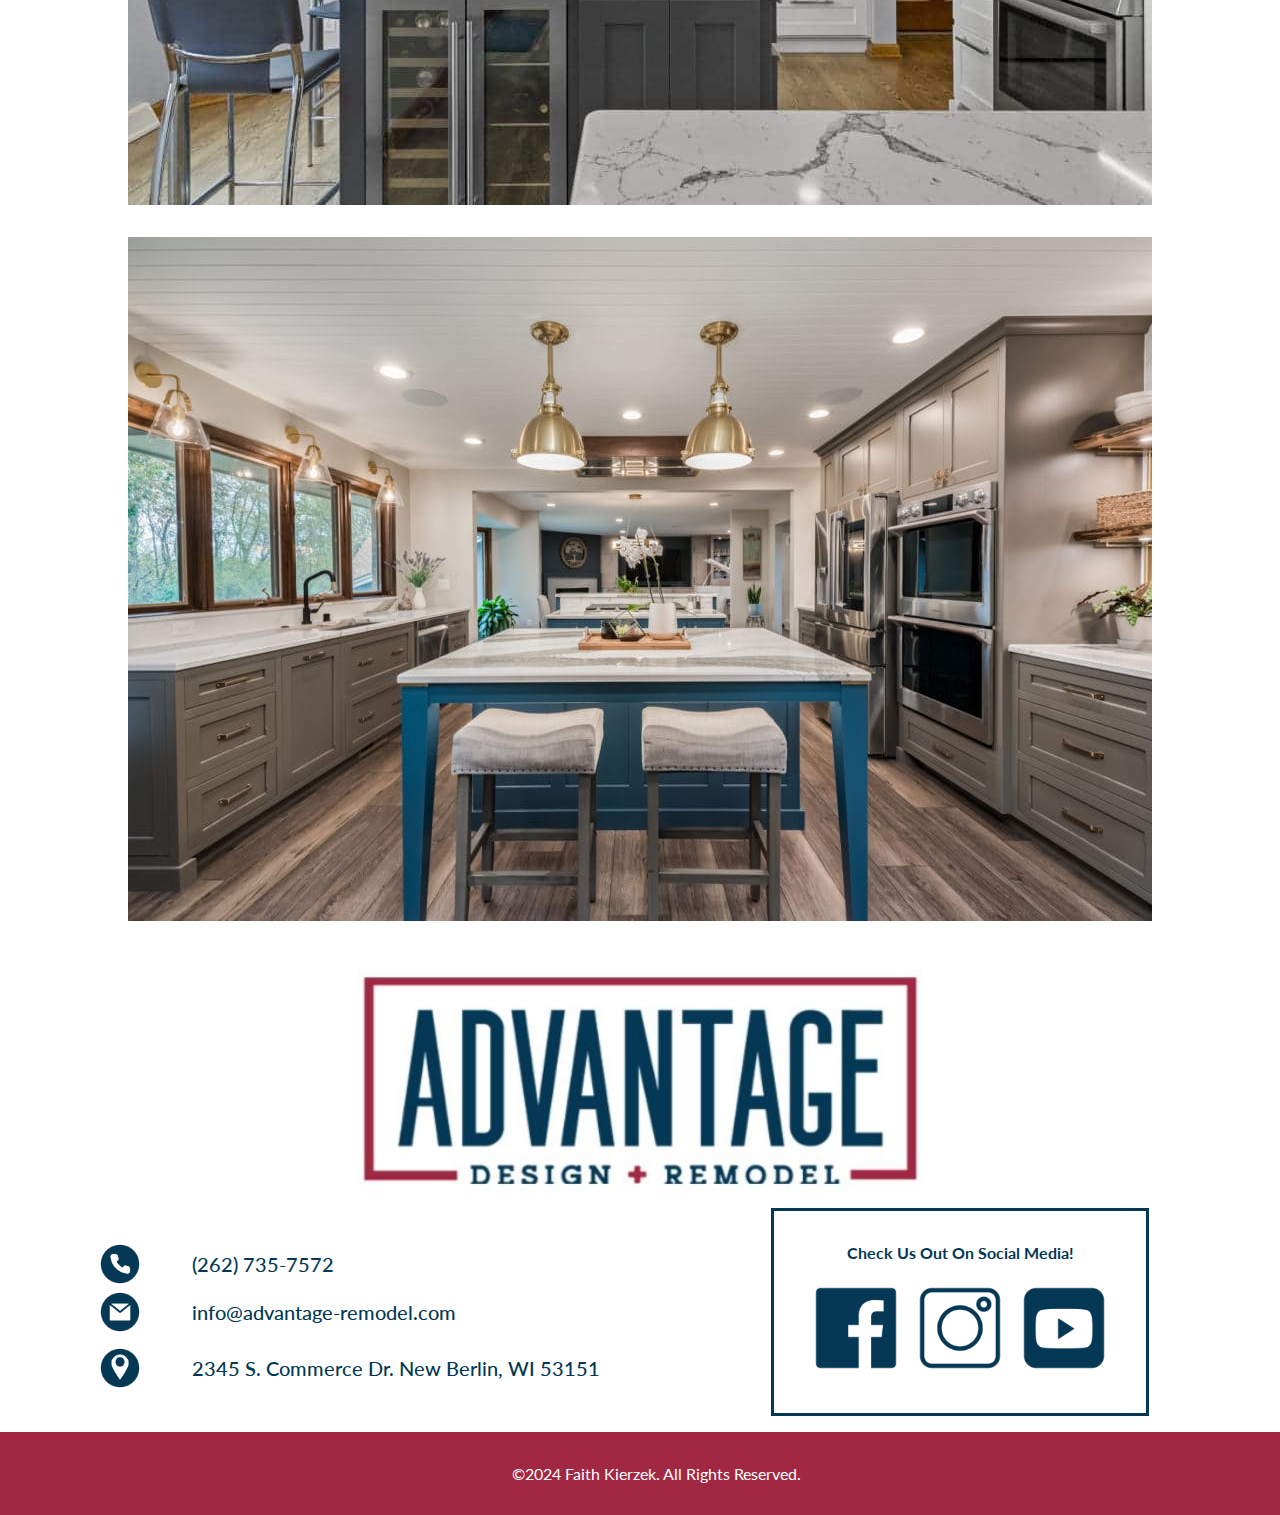
<file: portfolio.html>
<!DOCTYPE html>
<html lang="en">
<head>
    <meta charset="UTF-8">
    <meta name="viewport" content="width=device-width, initial-scale=1.0">
    <title>Advantage Design + Remodel</title>
    <link rel="stylesheet" href="styles.css">
    <link rel="apple-touch-icon" sizes="180x180" href="Images/apple-touch-icon.png">
    <link rel="icon" type="image/png" sizes="32x32" href="Images/favicon-32x32.png">
    <link rel="icon" type="image/png" sizes="16x16" href="Images/favicon-16x16.png">
    <link rel="manifest" href="Images/site.webmanifest">
    <link rel="mask-icon" href="Images/safari-pinned-tab.svg" color="#5bbad5">
    <link rel="shortcut icon" href="Images/favicon.ico">
    <meta name="msapplication-TileColor" content="#da532c">
    <meta name="msapplication-config" content="Images/browserconfig.xml">
    <meta name="theme-color" content="#ffffff">
    <link rel="preconnect" href="https://fonts.googleapis.com">
    <link rel="preconnect" href="https://fonts.gstatic.com" crossorigin>
    <link href="https://fonts.googleapis.com/css2?family=Bebas+Neue&display=swap" rel="stylesheet">
    <link href="https://fonts.googleapis.com/css2?family=Bebas+Neue&family=Lato:ital,wght@0,100;0,300;0,400;0,700;0,900;1,100;1,300;1,400;1,700;1,900&display=swap" rel="stylesheet">
</head>
<body>
    <header class="portfolio-header">
        <img src="Images/adr-logo-one-color-white.png" alt="Advantage Design + Remodel all white logo" class="white-logo">
        <nav class="header-nav">
            <a href="index.html">Home</a>
            <a href="about-us.html">About Us</a>
            <a href="our-process.html">Our Process</a>
            <a href="services.html">Services</a>
            <a href="portfolio.html" class="current-page">Portfolio</a>
        </nav>
        <h1>PORTFOLIO</h1>
        <img src="Images/portfolio-bathroom-header-photo.jpg" alt="Advantage remodeled bathroom" class="header-image">
    </header>
    <main>
        <div class="portfolio-page">
            <h2>PROJECT PORTFOLIO</h2>
            <div class="kitchen-portfolio">
                <h4>RECENT KITCHEN REMODELS</h4>
                <img src="Images/portfolio-kitchen-1.jpg" alt="Advantage remodeled kitchen" class="kitchen-img-1">
                <img src="Images/portfolio-kitchen-2.jpg" alt="Advantage remodeled kitchen" class="kitchen-img-2">
                <img src="Images/portfolio-kitchen-3.jpg" alt="Advantage remodeled kitchen" class="kitchen-img-3">
            </div>
            <div class="bathroom-portfolio">
                <h4>RECENT BATHROOM REMODELS</h4>
                <img src="Images/portfolio-bathroom-1.jpg" alt="Advantage remodeled bathroom" class="bathroom-img-1">
                <img src="Images/portfolio-bathroom-2.jpg" alt="Advantage remodeled bathroom" class="bathroom-img-2">
                <img src="Images/portfolio-bathroom-3.jpg" alt="Advantage remodeled bathroom" class="bathroom-img-3">
            </div>
            <div class="basement-portfolio">
                <h4>RECENT BASEMENT REMODELS</h4>
                <img src="Images/portfolio-basements-1.jpg" alt="Advantage remodeled basement" class="bathroom-img-1">
                <img src="Images/portfolio-basements-2.jpg" alt="Advantage remodeled basement" class="bathroom-img-2">
            </div>
            <div class="addition-portfolio">
                <h4>RECENT ADDITIONS</h4>
                <img src="Images/portfolio-addition-1.jpg" alt="Advantage remodeled home addition" class="addition-img-1">
            </div>
            <div class="countertops-portfolio">
                <h4>CUSTOM COUTERTOP TRANSFORMATIONS</h4>
                <img src="Images/portfolio-countertops-1.jpg" alt="Advantage remodeled kitchen with custom countertops" class="countertops-img-1">
                <img src="Images/portfolio-countertops-2.jpg" alt="Advantage remodeled kitchen with custom countertops" class="countertops-img-2">
            </div>
        </div>
    </main>
    <footer>
        <br>
        <br>
        <img src="Images/adr-logo-full-color.jpg" alt="Advantage Design + Remodel full color logo" class="footer-logo">
        <br>
        <div class="socials">
            <p>Check Us Out On Social Media!</p>
            <img src="Images/facebook-icon.png" alt="Blue Facebook icon">
            <img src="Images/instagram-icon.png" alt="Blue Instagram icon">
            <img src="Images/youtube-icon.png" alt="Blue YouTube icon">
        </div>
        <div class="contact-info">
            <img src="Images/phone-icon.png" alt="Blue Phone icon">
            <a href="+12627357572">(262) 735-7572</a>
            <img src="Images/email-icon.png" alt="Blue email icon">
            <a href="mailto:info@advantage-remodel.com">info@advantage-remodel.com</a>
            <img src="Images/location-icon.png" alt="Blue location icon">
            <p>2345 S. Commerce Dr. New Berlin, WI 53151</p>
        </div>
        <br>
        <div class="copyright">
            <p>&copy;2024 Faith Kierzek. All Rights Reserved.</p>
        </div>
    </footer>
</body>
</html>
</file>
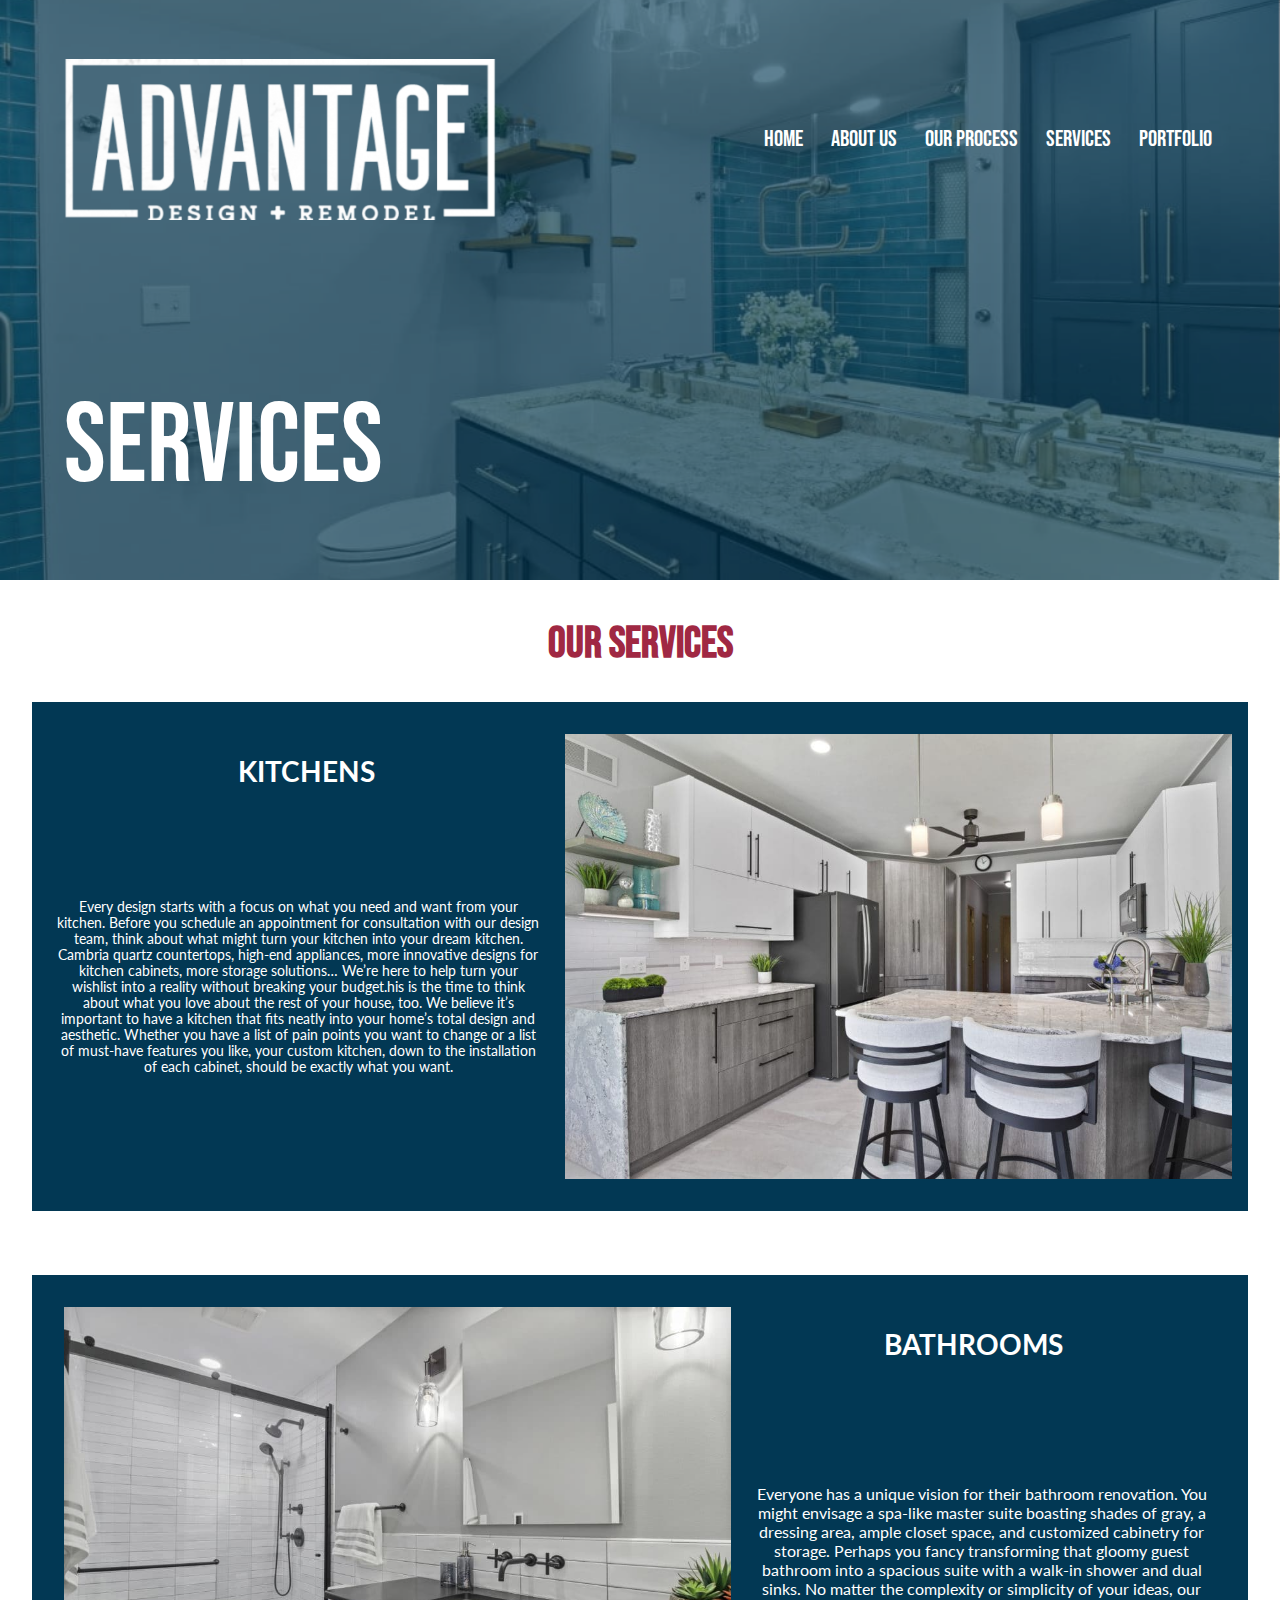
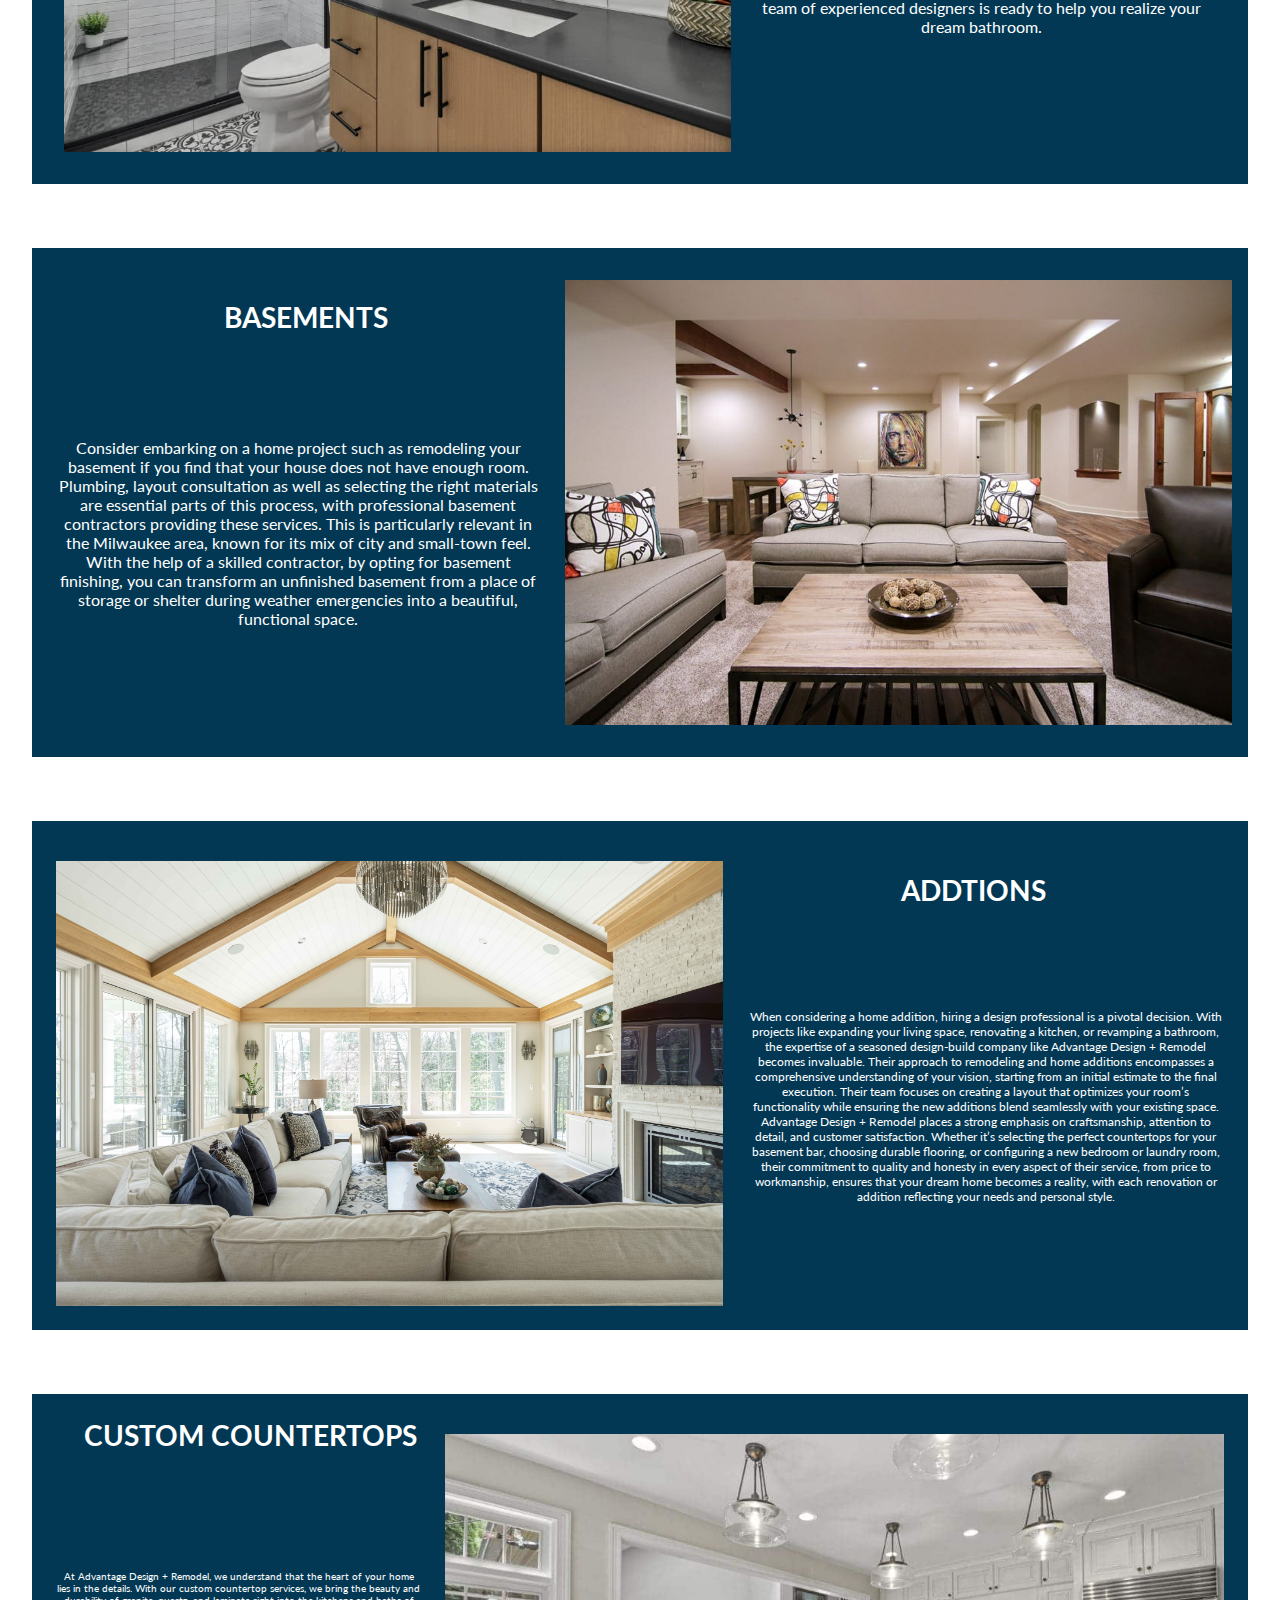
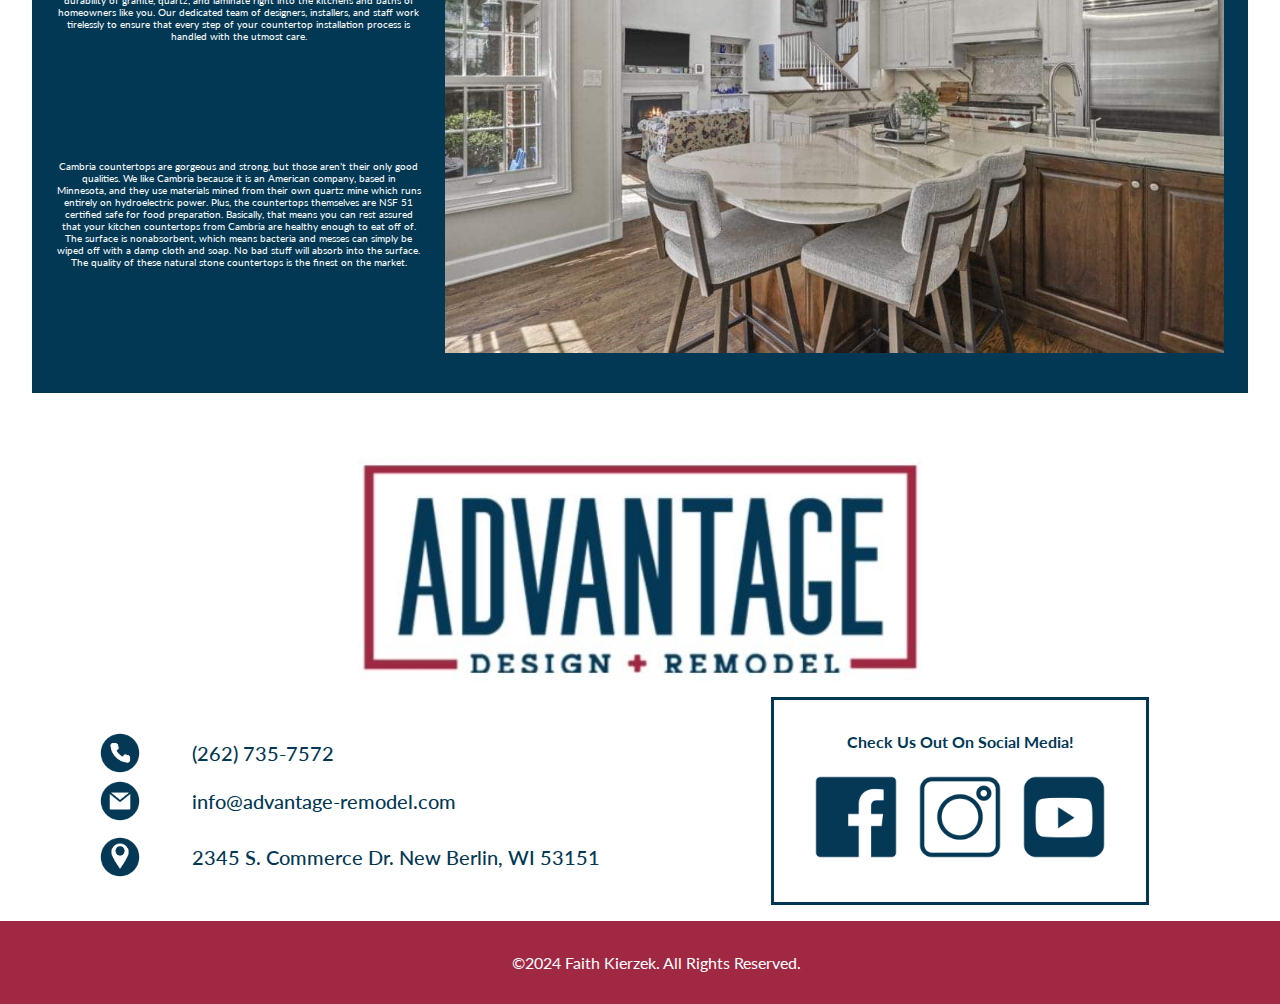
<file: services.html>
<!DOCTYPE html>
<html lang="en">
<head>
    <meta charset="UTF-8">
    <meta name="viewport" content="width=device-width, initial-scale=1.0">
    <title>Advantage Design + Remodel</title>
    <link rel="stylesheet" href="styles.css">
    <link rel="apple-touch-icon" sizes="180x180" href="Images/apple-touch-icon.png">
    <link rel="icon" type="image/png" sizes="32x32" href="Images/favicon-32x32.png">
    <link rel="icon" type="image/png" sizes="16x16" href="Images/favicon-16x16.png">
    <link rel="manifest" href="Images/site.webmanifest">
    <link rel="mask-icon" href="Images/safari-pinned-tab.svg" color="#5bbad5">
    <link rel="shortcut icon" href="Images/favicon.ico">
    <meta name="msapplication-TileColor" content="#da532c">
    <meta name="msapplication-config" content="Images/browserconfig.xml">
    <meta name="theme-color" content="#ffffff">
    <link rel="preconnect" href="https://fonts.googleapis.com">
    <link rel="preconnect" href="https://fonts.gstatic.com" crossorigin>
    <link href="https://fonts.googleapis.com/css2?family=Bebas+Neue&display=swap" rel="stylesheet">
    <link href="https://fonts.googleapis.com/css2?family=Bebas+Neue&family=Lato:ital,wght@0,100;0,300;0,400;0,700;0,900;1,100;1,300;1,400;1,700;1,900&display=swap" rel="stylesheet">
</head>
<body>
    <header class="services-header">
        <img src="Images/adr-logo-one-color-white.png" alt="Advantage Design + Remodel all white logo" class="white-logo">
        <nav class="header-nav">
            <a href="index.html">Home</a>
            <a href="about-us.html">About Us</a>
            <a href="our-process.html">Our Process</a>
            <a href="services.html" class="current-page">Services</a>
            <a href="portfolio.html">Portfolio</a>
        </nav>
        <h1>SERVICES</h1>
        <img src="Images/services-bathroom-photo.jpg" alt="Advantage remodeled bathroom" class="header-image">
    </header>
    <main>
        <div class="services">
        <h2>OUR SERVICES</h2>
            <div id="kitchens" class="kitchens">
                <img src="Images/kitchens-services.jpg" alt="Advantage remodeled kitchen">
                <h3>KITCHENS</h3>
                <p>Every design starts with a focus on what you need 
                    and want from your kitchen. Before you schedule an 
                    appointment for consultation with our design team, 
                    think about what might turn your kitchen into your 
                    dream kitchen. Cambria quartz countertops, 
                    high-end appliances, more innovative designs for 
                    kitchen cabinets, more storage solutions… We’re 
                    here to help turn your wishlist into a reality without 
                    breaking your budget.his is the time to think about 
                    what you love about the rest of your house, too. We 
                    believe it’s important to have a kitchen that fits 
                    neatly into your home’s total design and aesthetic. 
                    Whether you have a list of pain points you want to 
                    change or a list of must-have features you like, your 
                    custom kitchen, down to the installation of each 
                    cabinet, should be exactly what you want.</p>
            </div>
            <div id="bathrooms" class="bathrooms">
                <img src="Images/bathrooms-services.jpg" alt="Advantage remodeled bathroom">
                <h3>BATHROOMS</h3>
                <p>Everyone has a unique vision for their bathroom 
                    renovation. You might envisage a spa-like master 
                    suite boasting shades of gray, a dressing area, ample 
                    closet space, and customized cabinetry for storage. 
                    Perhaps you fancy transforming that gloomy guest 
                    bathroom into a spacious suite with a walk-in 
                    shower and dual sinks. No matter the complexity or 
                    simplicity of your ideas, our team of experienced 
                    designers is ready to help you realize your dream 
                    bathroom.</p>
            </div>
            <div id="basements" class="basements">
                <img src="Images/basements-services.jpg" alt="Advantage remodeled basements">
                <h3>BASEMENTS</h3>
                <p>Consider embarking on a home project such as 
                    remodeling your basement if you find that your 
                    house does not have enough room. Plumbing, 
                    layout consultation as well as selecting the right 
                    materials are essential parts of this process, with 
                    professional basement contractors providing these 
                    services. This is particularly relevant in the 
                    Milwaukee area, known for its mix of city and 
                    small-town feel. With the help of a skilled 
                    contractor, by opting for basement finishing, you 
                    can transform an unfinished basement from a place 
                    of storage or shelter during weather emergencies 
                    into a beautiful, functional space.</p>
            </div>
            <div id="additions" class="additions">
                <img src="Images/additions-services.jpg" alt="Advantage remodeled addition living room">
                <h3>ADDTIONS</h3>
                <p>When considering a home addition, hiring a design 
                    professional is a pivotal decision. With projects like 
                    expanding your living space, renovating a kitchen, or 
                    revamping a bathroom, the expertise of a seasoned 
                    design-build company like Advantage Design + 
                    Remodel becomes invaluable. Their approach to 
                    remodeling and home additions encompasses a 
                    comprehensive understanding of your vision, 
                    starting from an initial estimate to the final 
                    execution. Their team focuses on creating a layout 
                    that optimizes your room’s functionality while 
                    ensuring the new additions blend seamlessly with 
                    your existing space. Advantage Design + Remodel 
                    places a strong emphasis on craftsmanship, 
                    attention to detail, and customer satisfaction. 
                    Whether it’s selecting the perfect countertops for 
                    your basement bar, choosing durable flooring, or 
                    configuring a new bedroom or laundry room, their 
                    commitment to quality and honesty in every aspect 
                    of their service, from price to workmanship, ensures 
                    that your dream home becomes a reality, with each 
                    renovation or addition reflecting your needs and 
                    personal style.</p>
            </div>
            <div id="custom-countertops" class="custom-countertops">
                <img src="Images/countertops-services.jpg" alt="Advantage remodeled kitchen with custom countertops">
                <h3>CUSTOM COUNTERTOPS</h3>
                <p>At Advantage Design + Remodel, we understand 
                    that the heart of your home lies in the details. With 
                    our custom countertop services, we bring the 
                    beauty and durability of granite, quartz, and 
                    laminate right into the kitchens and baths of 
                    homeowners like you. Our dedicated team of 
                    designers, installers, and staff work tirelessly to 
                    ensure that every step of your countertop 
                    installation process is handled with the utmost care.</p>
                <p>Cambria countertops are gorgeous and strong, but 
                    those aren’t their only good qualities. We like 
                    Cambria because it is an American company, based 
                    in Minnesota, and they use materials mined from 
                    their own quartz mine which runs entirely on 
                    hydroelectric power. Plus, the countertops 
                    themselves are NSF 51 certified safe for food 
                    preparation. Basically, that means you can rest 
                    assured that your kitchen countertops from 
                    Cambria are healthy enough to eat off of. The 
                    surface is nonabsorbent, which means bacteria and 
                    messes can simply be wiped off with a damp cloth 
                    and soap. No bad stuff will absorb into the surface. 
                    The quality of these natural stone countertops is the 
                    finest on the market.</p>
            </div>
        </div>
    </main>
    <footer>
        <br>
        <br>
        <img src="Images/adr-logo-full-color.jpg" alt="Advantage Design + Remodel full color logo" class="footer-logo">
        <br>
        <div class="socials">
            <p>Check Us Out On Social Media!</p>
            <img src="Images/facebook-icon.png" alt="Blue Facebook icon">
            <img src="Images/instagram-icon.png" alt="Blue Instagram icon">
            <img src="Images/youtube-icon.png" alt="Blue YouTube icon">
        </div>
        <div class="contact-info">
            <img src="Images/phone-icon.png" alt="Blue Phone icon">
            <a href="+12627357572">(262) 735-7572</a>
            <img src="Images/email-icon.png" alt="Blue email icon">
            <a href="mailto:info@advantage-remodel.com">info@advantage-remodel.com</a>
            <img src="Images/location-icon.png" alt="Blue location icon">
            <p>2345 S. Commerce Dr. New Berlin, WI 53151</p>
        </div>
        <br>
        <div class="copyright">
            <p>&copy;2024 Faith Kierzek. All Rights Reserved.</p>
        </div>
    </footer>
</body>
</html>
</file>
<file: styles.css>
body{
    margin: 0;
    padding: 0;
}
img{
    max-width: 100%;
}
header{
    padding: 1.5rem;
    background-color: #023854;
}
header h1{
    display: none;
}
header .form{
    display: none;
}
.white-logo{
    width: 17rem;
}
header{
    font-family: 'Bebas Neue';
    font-size: 1.25rem;
}
header nav a{
    text-align: right;
    padding: .25rem;
}
.header-nav{
    float: right;
}
.header-nav{
    display: block;
    margin-top: 70px;
    margin-bottom: 10px;
}
.header-nav a{
    display: block;
    text-decoration: none;
    color: #fff;
}
.header-nav a.current-page{
    color: #a02843;
}
.header-nav a:hover{
    text-decoration: underline;
}
.wwd{
    background-color: #fff;
}
.wwd h2{
    color: #a02843;
    font-family: 'Bebas Neue';
    font-size: 2.5rem;
    display: flex;
    justify-content: center;
    align-items: center;
}
.wwd img{
    width: 10rem;
    margin: .75rem;
}
.wwd a{
    font-family: 'Lato';
    text-decoration: none;
}
.wwd a{
    padding: .75rem .5rem;
    background-color: #023854;
    color: #fff
}
.wwd a:hover{
    text-decoration: underline;
}
.wwd{
    display: grid;
    grid-template-columns: repeat(2, 1fr);
    gap: .5rem;
    justify-content: center;
    align-items: center;
    text-align: center;
}
.wwd-title{
    grid-area: 1/1/2/3;
}
.wwd-kitchen-img{
    grid-area: 2/1/3/2;
    justify-self: center;
}
.wwd-kitchen-a{
    grid-area: 3/1/4/2;
    margin: 0 4rem;
}
.wwd-bathroom-img{
    grid-area: 2/2/3/3;
    justify-self: center;
    align-self: center;
}
.wwd-bathroom-a{
    grid-area: 3/2/4/3;
    margin: 0 3.5rem;
}
.wwd-basement-img{
    grid-area: 4/1/5/2;
    justify-self: center;
    align-self: center;
}
.wwd-basement-a{
    grid-area: 5/1/6/2;
    margin: 0 3.5rem;
}
.wwd-addition-img{
    grid-area: 4/2/5/3;
    justify-self: center;
    align-self: center;
}
.wwd-addition-a{
    grid-area: 5/2/6/3;
    margin: 0 4rem;
}
.wwd-custom-img{
    grid-area: 6/1/7/3;
    justify-self: center;
    align-self: center;
}
.wwd-custom-a{
    grid-area: 7/1/8/3;
    margin: 0 9rem;
}
.check-out{
    position: relative;
    height: 350px;
}
.check-out{
    font-family: 'Lato';
    background-image: url(Images/check-out-portfolio-photo.png);
    background-size: cover;
    background-repeat: no-repeat;
    background-position: center;
    max-height: 100%;
    padding: 1rem;
}
.check-out{
    display: grid;
    padding: 2rem 0 3rem 0;
}
.check-out h2{
    color: #023854;
    margin: 2rem 4rem;
    font-size: 3.5rem;
    display: grid;
}
.check-out a{
    text-decoration: none;
    color: #fff;
    margin: 4rem 2rem 8rem 2rem;
    padding: .75rem 1.25rem;
    background-color: #a02843;
    font-size: 1.25rem;
    display: grid;
}
.check-out a{
    position: absolute;
    right: 0;
    top: 70%;
}
.check-out a:hover{
    text-decoration: underline;
}
.ready-to-start{
    background-color: #023854;
    color: #fff;
    font-family: 'Lato';
    padding: 1rem;
    display: grid;
    grid-template-columns: auto;
    text-align: center;
}
.ready-to-start h2{
    font-size: 3rem;
    justify-self: center;
}
.ready-to-start a{
    color: #fff;
    text-decoration: none;
    padding: 1rem 4rem;
    background-color: #a02843;
    margin: 1rem auto;
    display: inline-block;
    width: 195px;
}
.ready-to-start a:hover{
    text-decoration: underline;
}
.lets-connect{
    font-family: 'Lato';
    background-color: #a02843;
    margin: 1.5rem 2.5rem;
}
.lets-connect h3{
    color: #fff;
    font-size: 2rem;
    padding: 1rem;
    text-align: center;
    margin-top: 0;
    margin-bottom: .25rem;
}
.lets-connect form{
    background-color: #fff;
    border: .25px solid #000;
    margin: 1rem 2rem;
    color: #023854;
}
.lets-connect h4{
    color: #a02843;
    text-align: center;
    font-size: 1.25rem;
    margin: .75rem;
}
.lets-connect form{
    display: grid;
    grid-template-columns: auto;
    padding: 1rem 2rem;
}
.lets-connect label{
    font-size: 1rem;
    font-weight: 550;
    margin: .5rem;
}
.lets-connect input{
    background-color: #c6c4c4;
}
input#message{
    height: 200px;
}
input[type='submit']{
    background-color: #023854;
    color: #fff;
    padding: 1rem 2rem;
    border: .25px solid #000;
    margin: 1rem 2rem;
    cursor: pointer;
    text-transform: uppercase;
    
}
input[type='submit']:hover{
    background-color: #011118;
    text-decoration: underline;
}
footer{
    font-family: 'Lato';
    display: grid;
}
footer img{
    justify-self: center;
    align-self: center;
    width: 400px;
}
.socials{
    color: #023854;
    border: 3px solid #023854;
    margin: 3rem;
    padding: 1rem 2rem;
    justify-self: center;
}
.socials p{
    text-align: center;
    font-weight: 700;
}
.socials img{
    display: inline-flex;
    width: 100px;
    align-content: center;
    justify-content: center;
}
.contact-info{
    font-family: 'Lato';
    display: grid;
    grid-template-columns: 1fr 3fr;
    margin: 0 8rem;
}
.contact-info img{
    width: 50px;
}
.contact-info a, .contact-info p{
    color: #023854;
    text-decoration: none;
    font-weight: 500;
    justify-content: center;
    align-content: center;
}
footer>.copyright{
    background-color: #a02843;
    color: #fff;
    text-align: center;
    padding: 10px 0;
    position: relative;
    width: 100%;
    bottom: 0;
}
.story{
    margin: 1rem 2.5rem;
    display: grid;
}
.story h2{
    font-family: 'Bebas Neue';
    color: #a02843;
    font-size: 2.5rem;
    text-align: center;
    margin: .5rem;
}
.story p{
    font-family: 'Lato';
    color: #023854;
    text-align: center;
    font-weight: 600;
}
.story img{
    width: 300px;
    justify-self: center;
}
.why-remodel img{
    display: none;
}
.why-remodel{
    background-color: #c6c4c4;
    padding: 1rem;
}
.why-remodel h2{
    font-family: 'Bebas Neue';
    color: #023854;
    font-size: 2.5rem;
    text-align: center;
    margin: 1rem 4rem;
}
.why-remodel p{
    font-family: 'Lato';
    color: #fff;
    text-align: left;
    margin: 2rem;
    padding: 2rem;
    background-color: #a02843;
}
.testimonials{
    display: grid;
    grid-template-columns: repeat(2, 1fr);
    gap: .25rem;
    margin: 0 1.5rem;
    text-align: center;
}
.testimonials h2{
    font-family: 'Bebas Neue';
    color: #a02843;
    font-size: 2.5rem;
    text-align: center;
}
.testimonials h3, .testimonials h4{
    font-family: 'Lato';
    color: #023854;
}
.testimonials h3{
    font-size: 1.5rem;
    font-weight: 700;
    margin: 0;
}
.testimonials h4{
    font-style: italic;
    margin: 0;
}
.testimonials img{
    width: 180px;
    justify-self: center;
    align-self: center;
    margin: 0;
}
.testimonials p{
    font-family: 'Lato';
    color: #fff;
    padding: 2rem 1.5rem;
    background-color: #023854;
    font-size: 1rem;
    font-style: italic;
    font-weight: 300;
    justify-self: center;
    align-self: center;
}
.testimonial-title{
    grid-area: 1/1/2/3;
}
.ed-linda-photo{
    grid-area: 2/1/3/2;
}
.ed-linda{
    grid-area: 3/1/4/2;
    align-self: center;
}
.muskego{
    grid-area: 4/1/5/2;
    align-self: start;
}
.testimonial-ed-linda{
    grid-area: 2/2/5/3;
}
.testimonial-nancy{
    grid-area: 5/1/8/2;
}
.nancy-photo{
    grid-area: 5/2/6/3;
}
.nancy{
    grid-area: 6/2/7/3;
    align-self: center;
}
.waukesha{
    grid-area: 7/2/8/3;
    align-self: start;
}
.employment{
    background-color: #a02843;
    padding: 1rem;
}
.employment h2{
    font-family: 'Bebas Neue';
    color: #fff;
    text-align: center;
    font-size: 2.5rem;
}
.employment-ps{
    font-family: 'Lato';
    color: #fff;
    font-size: 1rem;
    font-weight: 400;
    padding: 1rem 2rem;
    background-color: #023854;
    margin: 1rem;
}
.employment a{
    font-family: 'Lato';
    font-weight: 600;
    font-size: 1.1rem;
    text-decoration: none;
    text-align: center;
    color: #023854;
    padding: 1rem 2rem;
    background-color: #fff;
    display: grid;
    justify-self: center;
    margin: 0 6.5rem;
}
.employment a:hover{
    text-decoration: underline;
}
.check-out{
    position: relative;
    height: 350px;
}
.view-our{
    font-family: 'Lato';
    background-image: url(Images/view-our-blue-photo.png);
    background-size: cover;
    background-repeat: no-repeat;
    background-position: center;
    max-height: 100%;
    padding: 1rem;
}
.view-our{
    display: grid;
    padding: 2rem 0 1rem 0;
}
.view-our h2{
    color: #fff;
    margin: 0 4rem;
    font-size: 3.5rem;
    display: grid;
}
.view-our a{
    text-decoration: none;
    color: #fff;
    margin: 2rem;
    padding: .75rem 1.25rem;
    background-color: #a02843;
    font-size: 1.25rem;
    width: 175px;
    text-align: center;
    justify-self: right;
}
.view-our a:hover{
    text-decoration: underline;
}
.our-process{
    display: grid;
}
.our-process h2{
    font-family: 'Bebas Neue';
    color: #023854;
    text-align: center;
    font-size: 2.75rem;
    margin: 2rem 0 0 0;
}
.our-process h3{
    font-family: 'Lato';
    color: #a02843;
    text-align: center;
    font-style: italic;
    font-size: 1.75rem;
    margin-top: 1rem;
}
.our-process img{
    width: 200px;
    justify-self: center;
    align-self: center;
    margin-top: 1rem;
}
.our-process h4{
    font-family: 'Bebas Neue';
    color: #023854;
    text-align: center;
    font-size: 2.5rem;
    margin: 1rem;
}
.our-process p{
    font-family: 'Lato';
    color: #fff;
    text-align: left;
    font-size: .85rem;
    margin: 0 3rem;
    padding: 1.5rem;
    background-color: #023854;
}
.services{
    display: grid;
}
.services h2{
    font-family: 'Bebas Neue';
    color: #a02843;
    text-align: center;
    font-size: 2.75rem;
    margin-bottom: 0;
}
.services h3{
    font-family: 'Lato';
    text-align: center;
    font-size: 1.75rem;
}
.services p{
    font-family: 'Lato';
    text-align: left;
    font-size: .85rem;
}
.kitchens{
    margin: 2rem;
    padding: 1.5rem;
    background-color: #023854;
    color: #fff;
}
.bathrooms{
    margin: 2rem;
    padding: 1.5rem;
    background-color: #023854;
    color: #fff;
}
.basements{
    margin: 2rem;
    padding: 1.5rem;
    background-color: #023854;
    color: #fff;
}
.additions{
    margin: 2rem;
    padding: 1.5rem;
    background-color: #023854;
    color: #fff;
}
.custom-countertops{
    margin: 2rem;
    padding: 1.5rem;
    background-color: #023854;
    color: #fff;
}
.portfolio-page{
    display: grid;
}
.kitchen-portfolio, .bathroom-portfolio, .basement-portfolio, .addition-portfolio, .countertops-portfolio{
    display: grid;
}
.portfolio-page h2{
    font-family: 'Bebas Neue';
    color: #a02843;
    text-align: center;
    font-size: 2.75rem;
    margin-bottom: 0;
}
.portfolio-page h4{
    font-family: 'Lato';
    color: #fff;
    text-align: center;
    font-size: 1.1rem;
    font-weight: 400;
    margin: 1rem 2rem;
    padding: 1rem;
    background-color: #023854;
}
.portfolio-page img{
    display: grid;
    max-width: 90%;
    justify-self: center;
    align-self: center;
    margin-right: 1.5rem;
    margin-left: 1.5rem;
    margin-bottom: .75rem;
}
.portfolio-page h4{
    margin-top: 3rem;
}
.kitchen-portfolio h4{
    margin-top: 1rem;
}
@media (min-width:900px){
    .header-image{
        display: none;
    }
    header{
        padding: 1.25rem;
        display: grid;
        grid-template-columns: repeat(8, 1fr);
    }
    .home-header{
        background-image: url(Images/home-blue-photo.png);
        background-size: cover;
        background-repeat: no-repeat;
        background-position: center;
        max-height: 100%;
        height: 500px;
        padding: 4rem;
    }
    .white-logo{
        grid-area: 1/1/2/4;
        width: 28rem;
        margin: 0;
        justify-self: center;
        align-self: center;
    }
    .header-nav{
        float: none;
        display: grid;
        grid-template-columns: repeat(5, auto);
        gap: 20px;
        margin-top: 0;
        margin-bottom: 0;
        grid-area: 1/4/2/9;
        align-self: center;
        justify-self: right;
    }
    header nav a{
        font-size: 1.45rem;
    }
    .header-nav a.current-page{
        color: #fff;
    }
    header h1{
        display: grid;
        color: #fff;
    }
    .home-header h1{
        grid-area: 2/1/3/6;
        font-size: 7rem;
        font-weight: 500;
        margin-top: 3rem;
        margin-bottom: 1rem;
        line-height: 6.5rem;
    }
    header .form{
        display: grid;
    }
    .form{
        grid-area: 3/1/5/4;
        font-family: 'Lato';
        color: #fff;
        font-size: 1.5rem;
        text-decoration: none;
        padding: 1rem 2rem;
        background-color: #a02843;
        text-align: center;
        justify-self: center;
        align-self: center;
    }
    header a:hover{
        text-decoration: underline;
    }
    .wwd{
        grid-template-columns: repeat(6, 1fr);
        padding: 1rem;
    }
    .wwd h2{
        font-size: 3.5rem;
    }
    .wwd-title{
        grid-area: 1/2/2/6;
        margin-bottom: .5rem;
    }
    .wwd img{
        width: 16rem;
        margin: 1rem;
    }
    .wwd-kitchen-img{
        grid-area: 2/1/3/3;
        width: 16rem;
    }
    .wwd-kitchen-a{
        grid-area: 3/1/4/3;
    }
    .wwd-bathroom-img{
        grid-area: 2/3/3/5;
        width: 16rem;
    }
    .wwd-bathroom-a{
        grid-area: 3/3/4/5;
    }
    .wwd-basement-img{
        grid-area: 2/5/3/7;
        width: 16rem;
    }
    .wwd-basement-a{
        grid-area: 3/5/4/7;
    }
    .wwd-addition-img{
        grid-area: 4/2/5/4;
    }
    .wwd-addition-a{
        grid-area: 5/2/6/4;
    }
    .wwd-custom-img{
        grid-area: 4/4/5/6;
    }
    .wwd-custom-a{
        display: grid;
        grid-area: 5/4/6/6;
        margin: 0;
    }
    .wwd a{
        font-size: 1.25rem;
    }
    .check-out{
        height: 500px;
    }
    .check-out h2{
        font-size: 6rem;
        line-height: 5.5rem;
        font-weight: 800;
        margin-left: 6rem;
        margin-top: 4rem;
    }
    .check-out a{
        font-size: 1.75rem;
        font-weight: 700;
        padding: 1rem 3rem;
        margin-right: 5rem;
        margin-bottom: 5rem;
    }
    .ready-to-start h2{
        font-size: 4.5rem;
        margin: 2rem 0;
    }
    .ready-to-start a{
        font-size: 1.4rem;
        font-weight: 600;
        width: 275px;
    }
    .lets-connect{
        margin: 1rem 6rem;
    }
    .lets-connect h4{
        text-align: left;
        font-size: 1.25rem;
        margin: 0;
    }
    .lets-connect label{
        margin-left: 0;
    }
    input[type='submit']{
        font-size: 1rem;
        margin-right: 0;
        margin-left: 30rem;
        margin-bottom: 0;
    }
    footer{
        display: grid;
        grid-template-columns: repeat(2, 1fr);
        grid-template-rows: 1fr 1fr .15fr 0 0;
        height: 200px;
    }
    .footer-logo{
        grid-area: 1/1/2/3;
        width: 600px;
        margin-top: 2rem;
    }
    .contact-info{
        grid-area: 2/1/3/2;
        font-size: 1.25rem;
        margin: 3rem 1rem 2rem 3rem;
    }
    .contact-info img{
        width: 3rem;
    }
    .socials{
        grid-area: 2/2/3/3;
        margin: 1rem;
    }
    .copyright{
        display: grid;
    }
    footer>.copyright{
        grid-area: 3/1/3/3;
        margin-bottom: 0;
        padding: 1rem;
    }
    .about-us-header{
        background-image: url(Images/about-us-blue-photo.png);
        background-size: cover;
        background-repeat: no-repeat;
        background-position: center;
        max-height: 100%;
        height: 450px;
        padding: 1rem 4rem 4rem 4rem;
    }
    .about-us-header h1{
        grid-area: 2/1/3/6;
        font-size: 7rem;
        font-weight: 500;
        margin-top: 3rem;
        margin-bottom: 1rem;
        line-height: 6.5rem;
        align-self: end;
    }
    .our-process-header{
        background-image: url(Images/our-process-blue-photo.png);
        background-size: cover;
        background-repeat: no-repeat;
        background-position: center;
        max-height: 100%;
        height: 500px;
        padding: 1rem 4rem 4rem 4rem;
    }
    .our-process-header h1{
        grid-area: 2/1/3/6;
        font-size: 7rem;
        font-weight: 500;
        margin-top: 3rem;
        margin-bottom: 1rem;
        line-height: 6.5rem;
        align-self: end;
    }
    .services-header{
        background-image: url(Images/services-blue-photo.png);
        background-size: cover;
        background-repeat: no-repeat;
        background-position: center;
        max-height: 100%;
        height: 500px;
        padding: 1rem 4rem 4rem 4rem;
    }
    .services-header h1{
        grid-area: 2/1/3/6;
        font-size: 7rem;
        font-weight: 500;
        margin-top: 3rem;
        margin-bottom: 1rem;
        line-height: 6.5rem;
        align-self: end;
    }
    .portfolio-header{
        background-image: url(Images/portfolio-blue-photo.png);
        background-size: cover;
        background-repeat: no-repeat;
        background-position: center;
        max-height: 100%;
        height: 500px;
        padding: 1rem 4rem 4rem 4rem;
    }
    .portfolio-header h1{
        grid-area: 2/1/3/6;
        font-size: 7rem;
        font-weight: 500;
        margin-top: 3rem;
        margin-bottom: 1rem;
        line-height: 6.5rem;
        align-self: end;
    }
    .story{
        grid-template-columns: 2fr 1.5fr;
    }
    .story h2{
        grid-area: 1/1/2/2;
        font-size: 3rem;
    }
    .story img{
        grid-area: 1/2/4/3;
        align-self: center;
        width: 350px;
        margin: 1rem;
    }
    .story p{
        font-size: .95rem;
        text-align: left;
        margin-left: 1rem;
        margin-top: 0;
        margin-right: 1rem;
    }
    .why-remodel{
        display: grid;
    }
    .why-remodel img{
        display: grid;
        max-width: 100%;
        width: 715px;
        margin: 0 2rem 0 2rem;
        padding: 2rem;
        background-color: #a02843;
        justify-self: center;
    }
    .why-remodel p{
        margin: 0 2rem 2rem 2rem;
        padding: 0 2rem 2rem 2rem;
        width: 715px;
        font-size: .95rem;
        text-align: center;
        justify-self: center;
    }
    .testimonials p{
        font-size: 1.15rem;
        font-weight: 600;
    }
    .testimonials{
        grid-template-columns: 1fr 1fr 1fr;
    }
    .testimonials img{
        width: 250px;
        margin-bottom: 1rem;
    }
    .testimonial-title{
        grid-area: 1/1/2/4;
    }
    .testimonial-ed-linda{
        grid-area: 2/2/3/4;
        margin: 0;
    }
    .ed-linda-photo{
        grid-area: 2/1/5/2;
    }
    .ed-linda{
        grid-area: 3/2/4/4;
    }
    .muskego{
        grid-area: 4/2/5/4;
    }
    .testimonial-nancy{
        grid-area: 5/1/6/3;
    }
    .nancy-photo{
        grid-area: 5/3/8/4;
    }
    .nancy{
        grid-area: 6/1/7/3;
    }
    .waukesha{
        grid-area: 7/1/8/3;
    }
    .employment{
        padding: 2rem;
    }
    .employment h2{
        margin: 0;
    }
    .employment a{
        margin: 2rem 15rem;
    }
    .view-our{
        height: 350px;
    }
    .our-process{
        grid-template-columns: repeat(3, 1fr);
    }
    .our-process h2{
        display: none;
    }
    .our-process h3{
        font-size: 2.5rem;
        grid-area: 1/1/2/4; 
    }
    .design-icon{
        grid-area: 2/1/3/2;
    }
    .build-icon{
        grid-area: 2/2/3/3;
    }
    .love-icon{
        grid-area: 2/3/3/4;
    }
    .design-h4{
        grid-area: 3/1/4/2;
    }
    .build-h4{
        grid-area: 3/2/4/3;
    }
    .love-h4{
        grid-area: 3/3/4/4;
    }
    .our-process p{
        margin: 0 1.5rem;
    }
    .view-our{
        height: 500px;
    }
    .view-our h2{
        font-size: 5rem;
        line-height: 5.5rem;
        font-weight: 800;
        margin-left: 6rem;
        margin-top: 4rem;
    }
    .view-our a{
        font-size: 2rem;
        font-weight: 700;
        padding: 1rem 3rem;
        margin: 5rem;
        align-self: center;
        width: 250px;
    }
    .services{
        display: grid;
    }
    .kitchens{
        display: grid;
        grid-template-columns: 1.5fr 2fr;
    }
    .kitchens img{
        grid-area: 1/2/3/3;
        align-self: center;
        margin: .5rem;
    }
    .kitchens p{
        margin: 1rem 1rem 1rem 0;
        text-align: center;
    }
    .kitchens h3{
        margin-bottom: 0;
    }
    .bathrooms{
        display: grid;
        grid-template-columns: 2fr 1.5fr;
    }
    .bathrooms img{
        grid-area: 1/1/3/2;
        align-self: center;
        margin: .5rem;
    }
    .bathrooms p{
        grid-area: 2/2/3/3;
        margin: 1rem 1rem 1rem 2rem;
        text-align: center;
        font-size: 1rem;
    }
    .bathrooms h3{
        margin-bottom: 0;
    }
    .basements{
        display: grid;
        grid-template-columns: 1.5fr 2fr;
    }
    .basements img{
        grid-area: 1/2/3/3;
        align-self: center;
        margin: .5rem;
    }
    .basements p{
        margin: 1rem 1rem 1rem 0;
        text-align: center;
        font-size: 1rem;
    }
    .basements h3{
        margin-bottom: 0;
    }
    .additions{
        display: grid;
        grid-template-columns: 2fr 1.5fr;
    }
    .additions img{
        grid-area: 1/1/3/2;
        align-self: center;
        margin: 1rem 0 0 0;
    }
    .additions p{
        margin: 1rem 0 1rem 1.5rem;
        text-align: center;
        font-size: .75rem;
    }
    .additions h3{
        margin-bottom: 0;
    }
    .custom-countertops{
        display: grid;
        grid-template-columns: 1fr 2fr;
    }
    .custom-countertops img{
        grid-area: 1/2/4/3;
        align-self: center;
        margin: 1rem 1rem 1rem 0;
    }
    .custom-countertops h3{
        margin-bottom: 0;
        margin-top: 0;
    }
    .custom-countertops p{
        text-align: center;
        font-size: .65rem;
        margin: 1rem 1.5rem 0 0;
    }
    .portfolio-page img{
        margin: 1rem;
    }
    .portfolio-page h4{
        margin: 2rem 12rem 0 12rem;
    }
}
</file>
